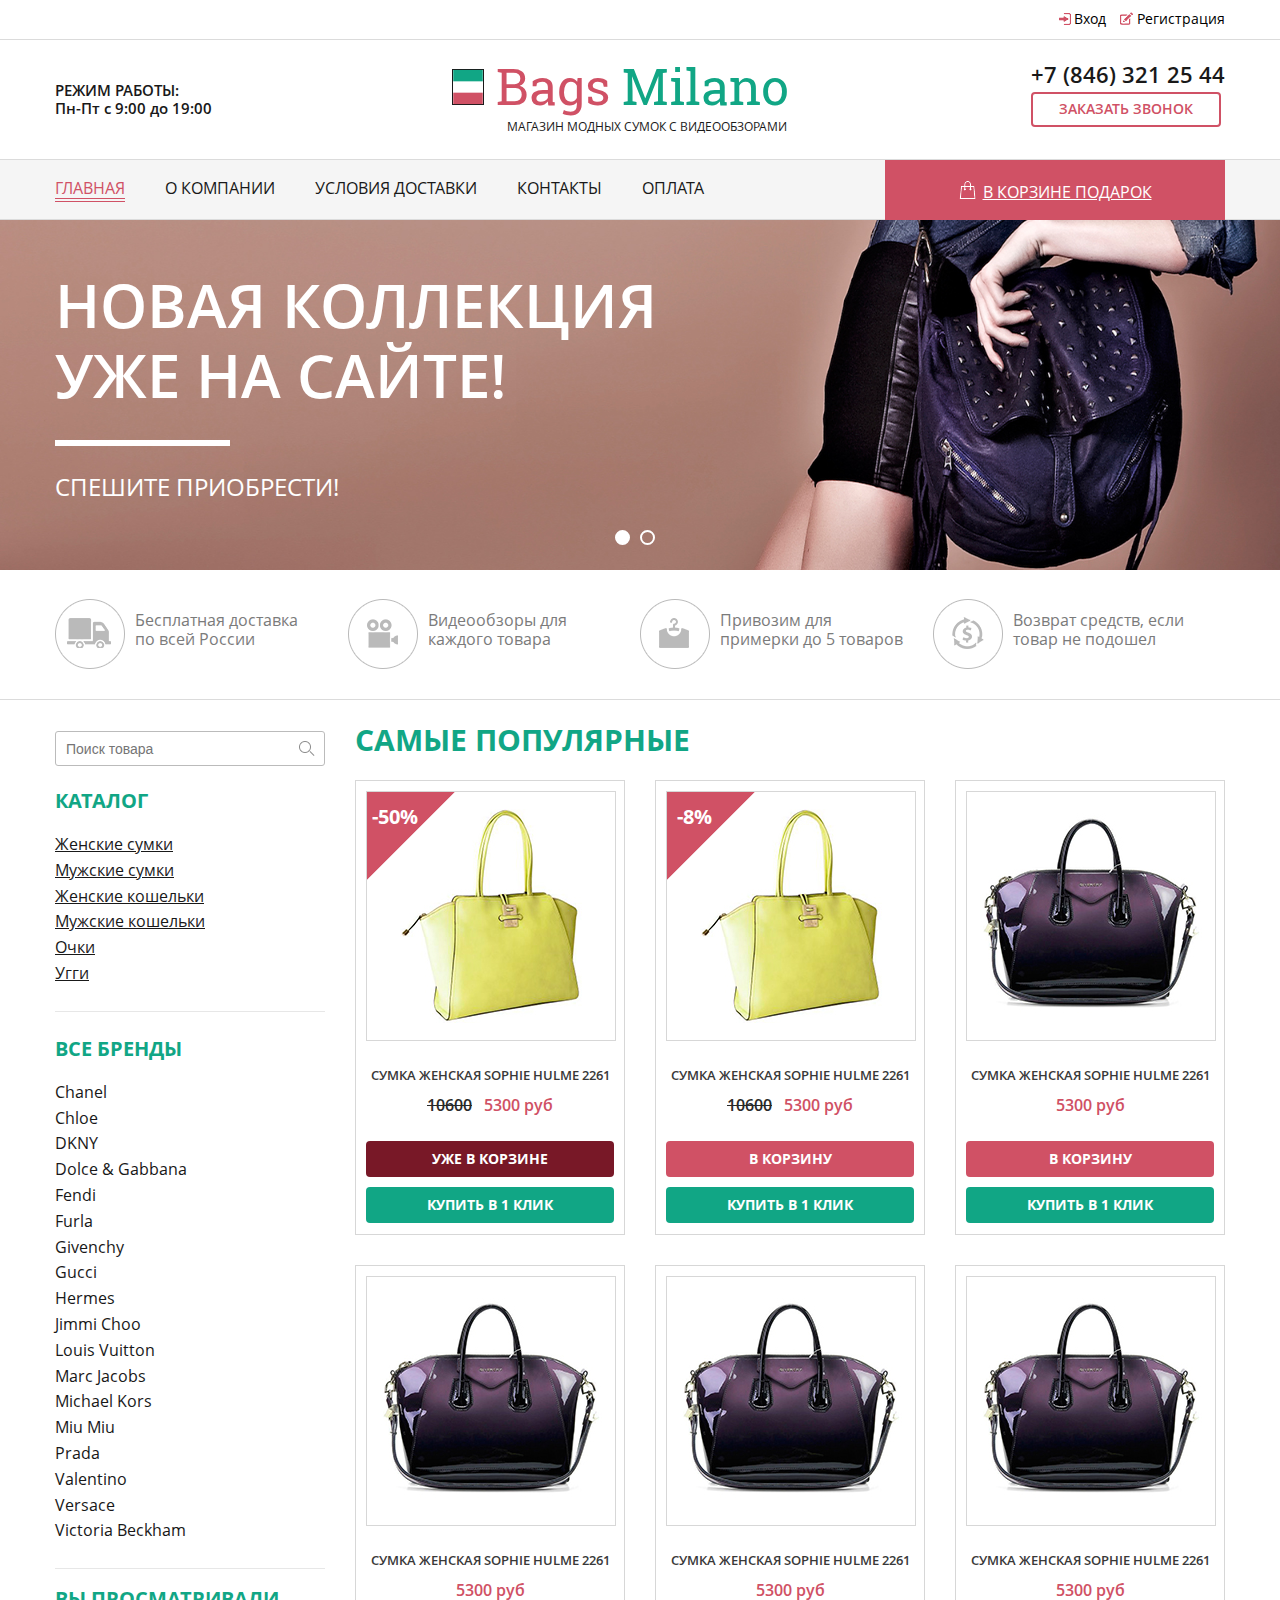
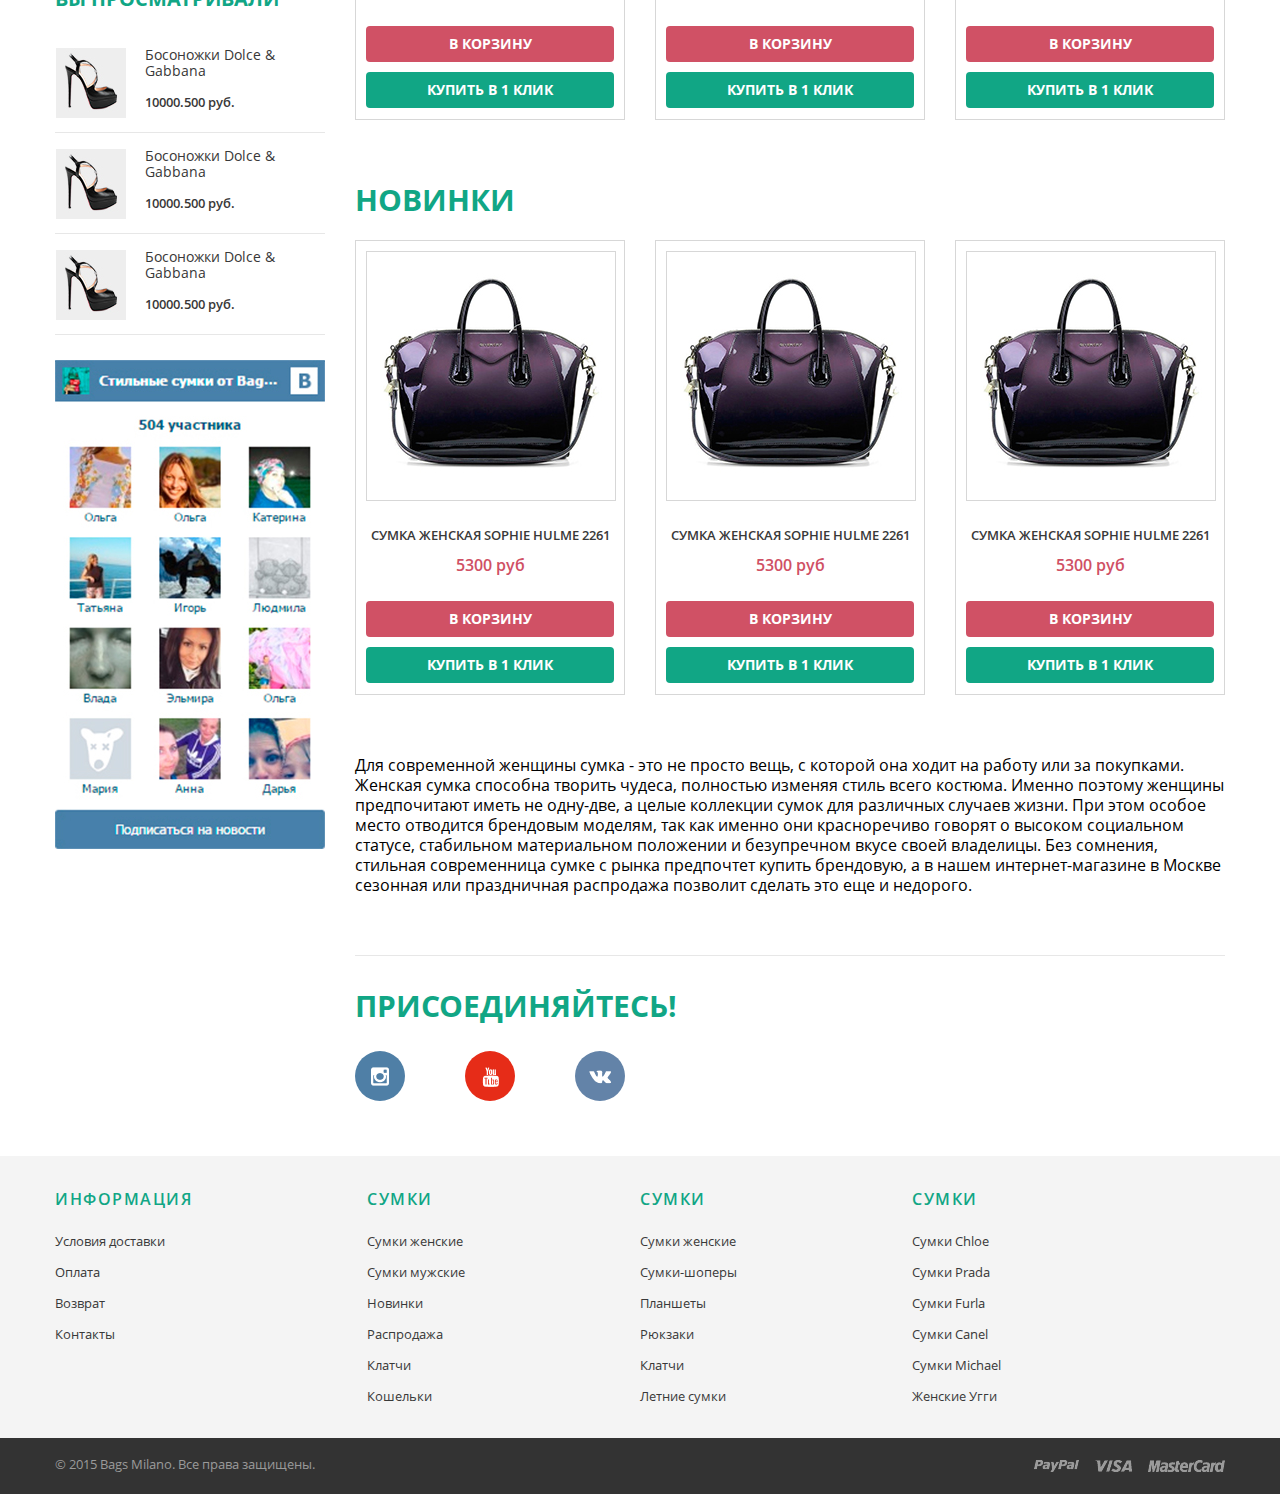
<file: index.html>
<!doctype html>
<html lang="ru">
<head>
	<meta charset="utf-8">
	<!--[if lt IE 9]>
		<script src="http://html5shiv.googlecode.com/svn/trunk/html5.js"></script>
		<script src="https://oss.maxcdn.com/respond/1.4.2/respond.min.js"></script>
	<![endif]-->
	<title>Bags Milano</title>
	<meta http-equiv="X-UA-Compatible" content="IE=edge">
	<meta name="keywords" content="" >
	<meta name="description" content="">
	<link rel="stylesheet" href="css/reset.css">
	<link rel="stylesheet" href="css/fonts.css">
	<link rel="stylesheet" href="css/main.css">
	<link rel="stylesheet" href="css/main.less">
	<link rel="stylesheet" href="css/nivo-slider.css">
	<script src="js/less.min.js"></script>
	<script src="js/modernizr-2.8.3.min.js"></script>	
</head>
<body>
	<div class="top-panel">
		<div class="container">
			<ul class="clearfix">
				<li><a href="#" class="enter-link">Вход</a></li>
				<li><a class="register-link">Регистрация</a></li>
			</ul>
			<div class="clear"></div>
		</div>
	</div>
	<div class="header">
		<div class="container clearfix">
			<div class="col-33">
				<div class="mode">
					<span>Режим работы:</span> <br>
					Пн-Пт с 9:00 до 19:00
				</div>
			</div>
			<div class="col-33">
				<div class="logo">
					<a href="#">
						<p>
							<img src="images/flag.png" alt="">
							<span>Bags</span>
							<span>Milano</span> 
						</p>
					</a>
					<p>магазин модных сумок с видеообзорами</p>
					<div class="clear"></div>
				</div>
			</div>
			<div class="col-33">
				<div class="telephone">
					<p>+7 (846) 321 25 44</p>
					<a class="get-call-link">Заказать звонок</a>
				</div>
				<div class="clear"></div>
			</div>
		</div>
	</div>
	<div class="menu">
		<div class="container clearfix">
			<nav>
				<ul class="clearfix">
					<li class="active"><a href="#">главная</a></li>
					<li><a href="#">о компании</a></li>
					<li><a href="#">условия доставки</a></li>
					<li><a href="#">контакты</a></li>
					<li><a href="#">оплата</a></li>
				</ul>
			</nav>
			<a href="#" class="basket-link">
				<span class="basket-icon"></span>
				<span class="basket-text">в корзине подарок</span>
			</a>
		</div>
	</div>
	<div class="slider-wrapper slider-wrapper theme-default">
		<div id="slider" class="nivoSlider">
			<img src="images/slide-1.jpg" data-thumb="images/slide-1.jpg" alt=""  title="#slide-caption-1">
			<img src="images/slide-2.jpg" data-thumb="images/slide-2.jpg" alt=""  title="#slide-caption-2">
		</div>

		<div id="slide-caption-1" class="nivo-html-caption">
			<div class="container">
				<div class="title">
					новая коллекция <br> уже на сайте!
				</div>
				<div class="border-cap"></div>
				<p>Спешите приобрести!</p>
			</div>
		</div>
			<div id="slide-caption-2" class="nivo-html-caption">
				<div class="container">
					<div class="title">
						новая коллекция <br> уже на сайте!
					</div>
					<div class="border-cap"></div>
					<p>Спешите приобрести!</p>
				</div>
			</div>
	</div>

	<div class="quality">
		<div class="container clearfix">
			<div class="col-25 clearfix">
				<div class="qual-icon">
					<img src="images/icons/qual-1.png" alt="">
				</div>
				<div class="qual-desc">
					Бесплатная доставка по всей России 
				</div>
			</div>
			<div class="col-25 clearfix">
				<div class="qual-icon">
					<img src="images/icons/qual-2.png" alt="">
				</div>
				<div class="qual-desc">
					Видеообзоры для каждого товара 
				</div>
			</div>
			<div class="col-25 clearfix">
				<div class="qual-icon">
					<img src="images/icons/qual-3.png" alt="">
				</div>
				<div class="qual-desc">
					Привозим для примерки до 5 товаров 
				</div>
			</div>
			<div class="col-25 clearfix">
				<div class="qual-icon">
					<img src="images/icons/qual-4.png" alt="">
				</div>
				<div class="qual-desc">
					Возврат средств, если товар не подошел 
				</div>
			</div>
		</div>
	</div>

	<div class="main">
		<div class="container clearfix">
			<div class="sidebar">
				<div class="search">
					<input type="text" placeholder="Поиск товара">
					<input type="submit" value="">
				</div>
				<div class="catalog">
					<h3>Каталог</h3>
					<ul>
						<li><a href="#">Женские сумки</a></li>
						<li><a href="#">Мужские сумки</a></li>
						<li><a href="#">Женские кошельки</a></li>
						<li><a href="#">Мужские кошельки</a></li>
						<li><a href="#">Очки</a></li>
						<li><a href="#">Угги</a></li>
						<li><a href="#"></a></li>
					</ul>
				</div>
				<div class="brands">
					<h3>Все бренды</h3>
					<ul>
						<li><a href="#">Chanel</a></li>
						<li><a href="#">Chloe</a></li>
						<li><a href="#">DKNY</a></li>
						<li><a href="#">Dolce & Gabbana</a></li>
						<li><a href="#">Fendi</a></li>
						<li><a href="#">Furla</a></li>
						<li><a href="#">Givenchy</a></li>
						<li><a href="#">Gucci</a></li>
						<li><a href="#">Hermes</a></li>
						<li><a href="#">Jimmi Choo</a></li>
						<li><a href="#">Louis Vuitton</a></li>
						<li><a href="#">Marc Jacobs</a></li>
						<li><a href="#">Michael Kors</a></li>
						<li><a href="#">Miu Miu</a></li>
						<li><a href="#">Prada</a></li>
						<li><a href="#">Valentino</a></li>
						<li><a href="#">Versace</a></li>
						<li><a href="#">Victoria Beckham</a></li>
					</ul>
				</div>
				<div class="viewed">
					<h3>Вы просматривали</h3>
					<div class="viewed-block clearfix">
						<a href="#">
							<div class="viewed-img">
								<img src="images/viewed.jpg" alt="">
							</div>
							<div class="viewed-desc">
								<p class="tit">Босоножки Dolce & Gabbana </p>
								<p class="price">10000.500 руб.</p>
							</div>
						</a>
					</div>
					<div class="viewed-block clearfix">
						<a href="#">
							<div class="viewed-img">
								<img src="images/viewed.jpg" alt="">
							</div>
							<div class="viewed-desc">
								<p class="tit">Босоножки Dolce & Gabbana </p>
								<p class="price">10000.500 руб.</p>
							</div>
						</a>
					</div>
					<div class="viewed-block clearfix">
						<a href="#">
							<div class="viewed-img">
								<img src="images/viewed.jpg" alt="">
							</div>
							<div class="viewed-desc">
								<p class="tit">Босоножки Dolce & Gabbana </p>
								<p class="price">10000.500 руб.</p>
							</div>
						</a>
					</div>
				</div>
				<div class="vk-widget">
					<img src="images/widget.jpg" alt="">
				</div>
			</div>
			<div class="content">
				<h2>Самые популярные</h2>
				<div class="item clearfix">
					<div class="item-block">
						<div class="item-img">
							<div class="sale">
								<p>-50%</p>
							</div>
							<div class="item-cell">
								<img src="images/item.jpg" alt="">
							</div>
						</div>
						<div class="item-desc">
							<p class="title">Сумка женская Sophie Hulme 2261</p>
							<p class="price"><span class="prev-price">10600</span> 5300 руб</p>
						</div>
						<a href="#" class="add-basket active">
							Уже в корзине
						</a>
						<a href="#" class="one-click">купить в 1 клик</a>
					</div>
					<div class="item-block">
						<div class="item-img">
							<div class="sale">
								<p>-8%</p>
							</div>
							<div class="item-cell">
								<img src="images/item.jpg" alt="">
							</div>
						</div>
						<div class="item-desc">
							<p class="title">Сумка женская Sophie Hulme 2261</p>
							<p class="price"><span class="prev-price">10600</span> 5300 руб</p>
						</div>
						<a href="#" class="add-basket">в корзину</a>
						<a href="#" class="one-click">купить в 1 клик</a>
					</div>
					<div class="item-block">
						<div class="item-img">
							<div class="item-cell">
								<img src="images/item-2.jpg" alt="">
							</div>
						</div>
						<div class="item-desc">
							<p class="title">Сумка женская Sophie Hulme 2261</p>
							<p class="price"> 5300 руб</p>
						</div>
						<a href="#" class="add-basket">в корзину</a>
						<a href="#" class="one-click">купить в 1 клик</a>
					</div>
					<div class="item-block">
						<div class="item-img">
							<div class="item-cell">
								<img src="images/item-2.jpg" alt="">
							</div>
						</div>
						<div class="item-desc">
							<p class="title">Сумка женская Sophie Hulme 2261</p>
							<p class="price"> 5300 руб</p>
						</div>
						<a href="#" class="add-basket">в корзину</a>
						<a href="#" class="one-click">купить в 1 клик</a>
					</div>
					<div class="item-block">
						<div class="item-img">
							<div class="item-cell">
								<img src="images/item-2.jpg" alt="">
							</div>
						</div>
						<div class="item-desc">
							<p class="title">Сумка женская Sophie Hulme 2261</p>
							<p class="price"> 5300 руб</p>
						</div>
						<a href="#" class="add-basket">в корзину</a>
						<a href="#" class="one-click">купить в 1 клик</a>
					</div>
					<div class="item-block">
						<div class="item-img">
							<div class="item-cell">
								<img src="images/item-2.jpg" alt="">
							</div>
						</div>
						<div class="item-desc">
							<p class="title">Сумка женская Sophie Hulme 2261</p>
							<p class="price"> 5300 руб</p>
						</div>
						<a href="#" class="add-basket">в корзину</a>
						<a href="#" class="one-click">купить в 1 клик</a>
					</div>
				</div><!-- popular item -->
				<div class="item new-item clearfix">
					<h2>Новинки</h2>
					<div class="item-block">
						<div class="item-img">
							<div class="item-cell">
								<img src="images/item-2.jpg" alt="">
							</div>
						</div>
						<div class="item-desc">
							<p class="title">Сумка женская Sophie Hulme 2261</p>
							<p class="price"> 5300 руб</p>
						</div>
						<a href="#" class="add-basket">в корзину</a>
						<a href="#" class="one-click">купить в 1 клик</a>
					</div>
					<div class="item-block">
						<div class="item-img">
							<div class="item-cell">
								<img src="images/item-2.jpg" alt="">
							</div>
						</div>
						<div class="item-desc">
							<p class="title">Сумка женская Sophie Hulme 2261</p>
							<p class="price"> 5300 руб</p>
						</div>
						<a href="#" class="add-basket">в корзину</a>
						<a href="#" class="one-click">купить в 1 клик</a>
					</div>
					<div class="item-block">
						<div class="item-img">
							<div class="item-cell">
								<img src="images/item-2.jpg" alt="">
							</div>
						</div>
						<div class="item-desc">
							<p class="title">Сумка женская Sophie Hulme 2261</p>
							<p class="price"> 5300 руб</p>
						</div>
						<a href="#" class="add-basket">в корзину</a>
						<a href="#" class="one-click">купить в 1 клик</a>
					</div>
				</div><!-- news item -->
				<div class="text">
					Для современной женщины сумка - это не просто вещь, с которой она ходит на работу или за покупками. Женская сумка способна творить чудеса, полностью изменяя стиль всего костюма. Именно поэтому женщины предпочитают иметь не одну-две, а целые коллекции сумок для различных случаев жизни. При этом особое место отводится брендовым моделям, так как именно они красноречиво говорят о высоком социальном статусе, стабильном материальном положении и безупречном вкусе своей владелицы. Без сомнения, стильная современница сумке с рынка предпочтет купить брендовую, а в нашем интернет-магазине в Москве сезонная или праздничная распродажа позволит сделать это еще и недорого.
				</div>
				<div class="join">
					<h2>Присоединяйтесь!</h2>
					<ul class="social-list clearfix">
						<li>
							<a href="#" class="instagram-icon">
								<div class="join-cell">
									<img src="images/icons/instagram.png" alt="">
								</div>
							</a>
						</li>
						<li>
							<a href="#" class="youtube-icon">
								<div class="join-cell">
									<img src="images/icons/youtube.png" alt="">
								</div>
							</a>
						</li>
						<li>
							<a href="#" class="vk-icon">
								<div class="join-cell">
									<img src="images/icons/vk.png" alt="">
								</div>
							</a>
						</li>
					</ul>
				</div>
			</div>
		</div>
	</div><!-- main -->

	<footer>
		<div class="top-foot">
			<div class="container clearfix">
				<ul class="foot-list">
					<li>
						<h4>Информация</h4>
					</li>
					<li>
						<a href="#">Условия доставки</a>	
					</li>
					<li>
						<a href="#">Оплата</a>
					</li>
					<li>
						<a href="#">Возврат</a>
					</li>
					<li>
						<a href="#">Контакты</a>
					</li>
				</ul>
				<ul class="foot-list">
					<li>
						<h4>Сумки</h4>
					</li>
					<li>
						<a href="#">Сумки женские</a>	
					</li>
					<li>
						<a href="#">Сумки мужские</a>
					</li>
					<li>
						<a href="#">Новинки</a>
					</li>
					<li>
						<a href="#">Распродажа</a>
					</li>
					<li>
						<a href="#">Клатчи</a>
					</li>
					<li>
						<a href="#">Кошельки</a>
					</li>
				</ul>
				<ul class="foot-list">
					<li>
						<h4>Сумки</h4>
					</li>
					<li>
						<a href="#">Сумки женские</a>	
					</li>
					<li>
						<a href="#">Сумки-шоперы</a>
					</li>
					<li>
						<a href="#">Планшеты</a>
					</li>
					<li>
						<a href="#">Рюкзаки</a>
					</li>
					<li>
						<a href="#">Клатчи</a>
					</li>
					<li>
						<a href="#">Летние сумки</a>
					</li>
				</ul>
				<ul class="foot-list">
					<li>
						<h4>Сумки</h4>
					</li>
					<li>
						<a href="#">Сумки Chloe</a>	
					</li>
					<li>
						<a href="#">Сумки Prada</a>
					</li>
					<li>
						<a href="#">Сумки Furla</a>
					</li>
					<li>
						<a href="#">Сумки Canel</a>
					</li>
					<li>
						<a href="#">Сумки Michael</a>
					</li>
					<li>
						<a href="#">Женские Угги</a>
					</li>
				</ul>
			</div>
		</div>
		<div class="bot-foot">
			<div class="container clearfix">
				<div class="copyright">
					© 2015 Bags Milano. Все права защищены.
				</div>
				<div class="payment-list">
					<ul class="clearfix">
						<li>
							<img src="images/icons/paypal.png" alt="">
						</li>
						<li>
							<img src="images/icons/visa.png" alt="">
						</li>
						<li>
							<img src="images/icons/mastercard.png" alt="">
						</li>
					</ul>
				</div>
			</div>
		</div>
	</footer>

<div class="form-mask"></div>
<div class="modal" id="get-call">
	<div class="closed"><img src="images/icons/closed.png" alt=""></div>
	<div class="title">Заказать бесплатный звонок</div>
	<form class="clearfix">
		<div class="input-block i-name-block">
			<input type="text" placeholder="Ваше имя" class="input-name">
		</div>
		<div class="input-block i-tel-block">
			<input type="text" placeholder="Номер телефона" class="input-tel">
		</div>
		<div class="clear"></div>
		<input type="submit" value="заказать звонок">
		<div class="protected">
			<img src="images/icons/green-lock.png" alt="">
			<span>Ваши данные защищены</span>
		</div>
	</form>
</div>

<div class="modal" id="added">
	<div class="closed"><img src="images/icons/closed.png" alt=""></div>
	<div class="title">Товар добавлен в корзину</div>
	<table>
		<thead>
			<tr>
				<td></td>
				<td style="padding-right:95px;">Товар</td>
				<td>Цена</td>
				<td>Количество</td>
			</tr>
		</thead>
		<tbody>
			<tr>
				<td width="100">
					<div class="tovar-cell">
						<img src="images/tovar.png" alt="">
					</div>
				</td>
				<td width="280" style="text-align:left">
					Женская сумка Fendi 2358
				</td>
				<td>
					<span class="price">5300 руб</span>
				</td>
				<td width="190">
					<div class="amount-input">
						<input type="text" value="1" class="am-input">
						<a href="#" class="top-amount"></a>
						<a href="#" class="bot-amount"></a>
					</div>
				</td>
			</tr>
		</tbody>
	</table>
	<div class="after-table clearfix">
		<a href="#" class="checkout">Оформить заказ</a>
		<a href="#" class="continue">продолжить покупки</a>
	</div>
</div>

<div class="modal" id="registration">
	<div class="closed"><img src="images/icons/closed.png" alt=""></div>
	<div class="title">Регистрация на сайте</div>
	<form>
		<div class="input-block">
			<input type="text" placeholder="Ваше имя" class="input-name">
		</div>
		<div class="input-block">
			<input type="text" placeholder="E-mail" class="input-email">
		</div>
		<div class="input-block">
			<input type="password" placeholder="Пароль" class="input-password">
		</div>

		<input type="submit" value="Зарегестрироваться">
		<div class="protected">
			<img src="images/icons/green-lock.png" alt="">
			<span>Ваши данные защищены</span>
		</div>
	</form>
</div>
<div class="modal" id="one-click">
	<div class="closed"><img src="images/icons/closed.png" alt=""></div>
	<div class="title">
	<p>Введите номер своего телефона.</p>
	Мы свяжемся с Вами для оформления заказа.</div>
	<form class="clearfix">
		<div class="input-block i-name-block">
			<input type="text" placeholder="Номер телефона" class="input-tel">
		</div>
		<div class="input-block i-tel-block">
			<input type="submit" value="Отправить">
		</div>
		<div class="clear"></div>
		<div class="protected">
			<img src="images/icons/green-lock.png" alt="">
			<span>Ваши данные защищены</span>
		</div>
	</form>
</div>

<script type="text/javascript" src="http://ajax.googleapis.com/ajax/libs/jquery/1.10.1/jquery.min.js"></script>
<script src="js/jquery.nivo.slider.pack.js"></script>
<script type="text/javascript">
    $(window).load(function() {
        $('#slider').nivoSlider({
           effect: 'random',
           pauseTime: 8000,
           animSpeed: 450,
           pauseOnHover: false,
           prevText: "",
           nextText: "" 
            })
    });
</script>
<script src="js/script.js"></script>
</body>
</html>
</file>
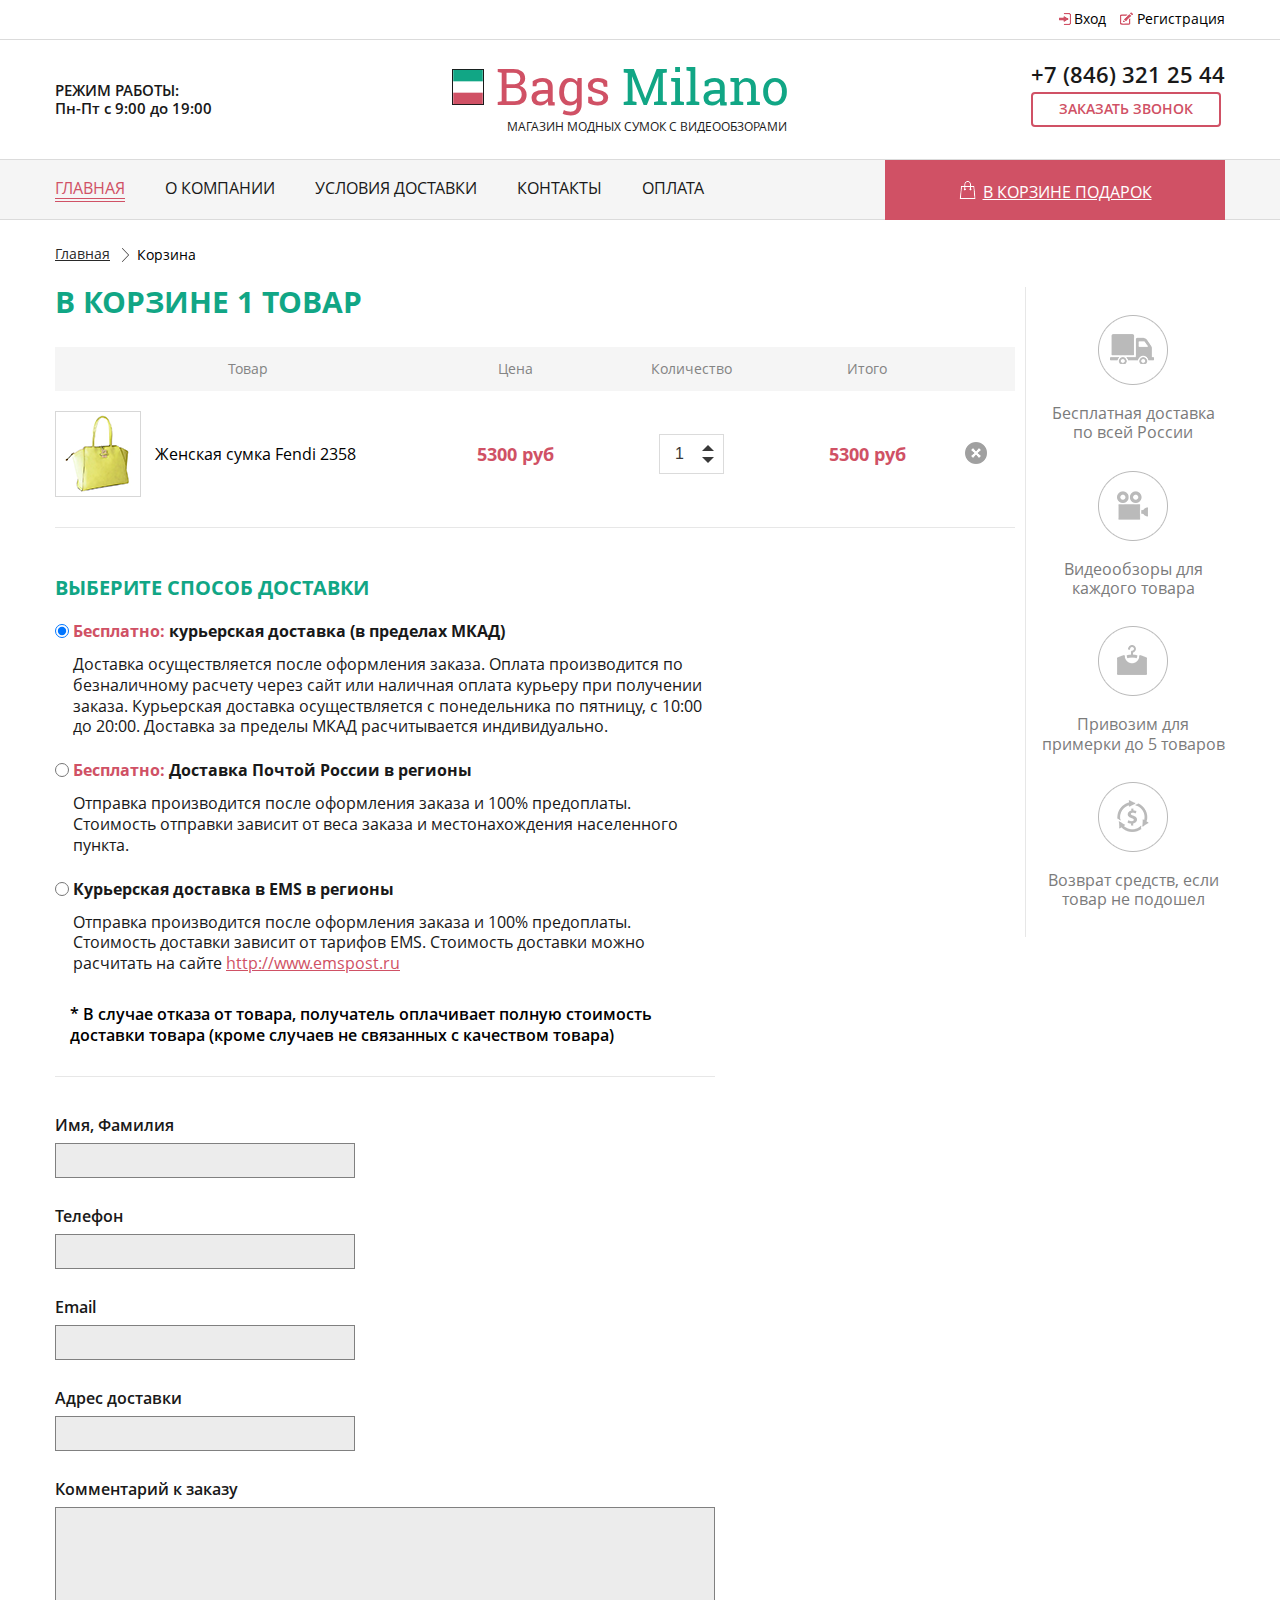
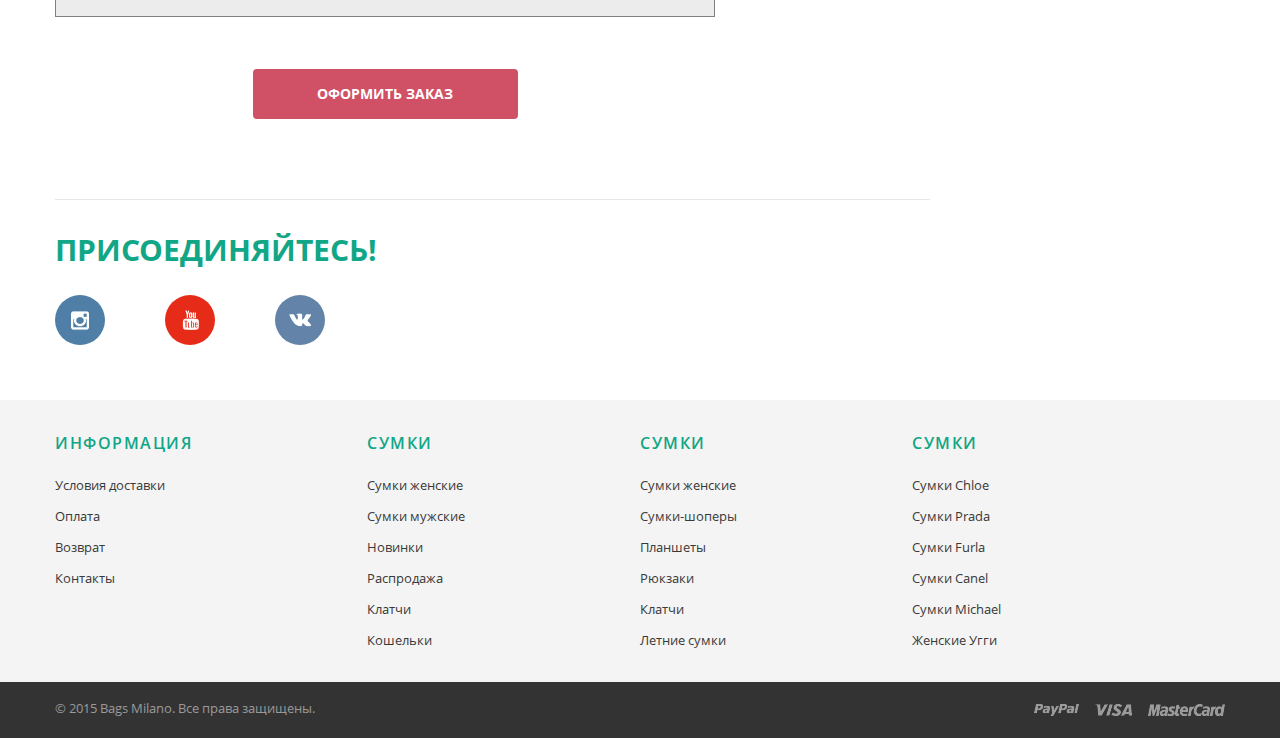
<file: basket.html>
<!doctype html>
<html lang="ru">
<head>
	<meta charset="utf-8">
	<!--[if lt IE 9]>
		<script src="http://html5shiv.googlecode.com/svn/trunk/html5.js"></script>
		<script src="https://oss.maxcdn.com/respond/1.4.2/respond.min.js"></script>
	<![endif]-->
	<title>Basket</title>
	<meta http-equiv="X-UA-Compatible" content="IE=edge">
	<meta name="keywords" content="" >
	<meta name="description" content="">
	<link rel="stylesheet" href="css/reset.css">
	<link rel="stylesheet" href="css/fonts.css">
	<link rel="stylesheet" href="css/main.css">
	<link rel="stylesheet" href="css/main.less">
	<script src="js/less.min.js"></script>
	<script src="js/modernizr-2.8.3.min.js"></script>	
</head>
<body>

<div class="top-panel">
	<div class="container">
		<ul class="clearfix">
			<li><a href="#" class="enter-link">Вход</a></li>
			<li><a class="register-link">Регистрация</a></li>
		</ul>
		<div class="clear"></div>
	</div>
</div>
<div class="header">
	<div class="container clearfix">
		<div class="col-33">
			<div class="mode">
				<span>Режим работы:</span> <br>
				Пн-Пт с 9:00 до 19:00
			</div>
		</div>
		<div class="col-33">
			<div class="logo">
				<a href="#">
					<p>
						<img src="images/flag.png" alt="">
						<span>Bags</span>
						<span>Milano</span> 
					</p>
				</a>
				<p>магазин модных сумок с видеообзорами</p>
				<div class="clear"></div>
			</div>
		</div>
		<div class="col-33">
			<div class="telephone">
				<p>+7 (846) 321 25 44</p>
				<a class="get-call-link">Заказать звонок</a>
			</div>
			<div class="clear"></div>
		</div>
	</div>
</div>
<div class="menu">
	<div class="container clearfix">
		<nav>
			<ul class="clearfix">
				<li class="active"><a href="#">главная</a></li>
				<li><a href="#">о компании</a></li>
				<li><a href="#">условия доставки</a></li>
				<li><a href="#">контакты</a></li>
				<li><a href="#">оплата</a></li>
			</ul>
		</nav>
		<a href="#" class="basket-link">
			<span class="basket-icon"></span>
			<span class="basket-text">в корзине подарок</span>
		</a>
	</div>
</div>
<div class="main">
	<div class="container">
		<div class="breadcrumbs">
			<ul class="clearfix">
				<li>
					<a href="#">Главная</a>
					<span class="b-arrow">
						<img src="images/icons/b-arrow.png" alt="">
					</span>
				</li>
				<li>Корзина</li>
			</ul>
		</div>
		<div class="content content-basket">
			<div class="quality-detail">
				<div class="qual-block">
					<img src="images/icons/qual-1.png" alt="">
					<p>Бесплатная доставка по всей России</p>
				</div>
				<div class="qual-block">
					<img src="images/icons/qual-2.png" alt="">
					<p>Видеообзоры для каждого товара</p>
				</div>
				<div class="qual-block">
					<img src="images/icons/qual-3.png" alt="">
					<p>Привозим для примерки до 5 товаров</p>
				</div>
				<div class="qual-block">
					<img src="images/icons/qual-4.png" alt="">
					<p>Возврат средств, если товар не подошел</p>
				</div>
			</div>
			<h2>В корзине 1 товар</h2>
			<div class="basket-wrapper">
				<div class="basket-table">
					<table>
						<thead>
							<tr>
								<td></td>
								<td style="padding-right:95px;">Товар</td>
								<td>Цена</td>
								<td>Количество</td>
								<td>Итого</td>
								<td></td>
							</tr>
						</thead>
						<tbody>
							<tr>
								<td width="100">
									<div class="tovar-cell">
										<img src="images/tovar.png" alt="">
									</div>
								</td>
								<td width="280" style="text-align:left">
									Женская сумка Fendi 2358
								</td>
								<td>
									<span class="price">5300 руб</span>
								</td>
								<td width="190">
									<div class="amount-input">
										<input type="text" value="1" class="am-input">
										<a href="#" class="top-amount"></a>
										<a href="#" class="bot-amount"></a>
									</div>
								</td>
								<td>
									<span class="price">5300 руб</span>
								</td>
								<td>
									<span class="delete">
										<img src="images/icons/closed.png" alt="">
									</span>
								</td>
							</tr>
						</tbody>
					</table>
				</div>
				<div class="delivery-method">
					<h3>Выберите способ доставки</h3>
					<div class="method-block">
						<div class="title">
							<input type="radio" checked="checked" name="courier" id="courier">
							<label for="courier"><span>Бесплатно:</span> курьерская доставка (в пределах МКАД)</label>
						</div>
						<div class="text-method">
							Доставка осуществляется после оформления заказа. Оплата производится по безналичному расчету через сайт или наличная оплата курьеру при получении заказа. Курьерская доставка осуществляется с понедельника по пятницу, с 10:00 до 20:00. Доставка за пределы МКАД расчитывается индивидуально.
						</div>
					</div>
					<div class="method-block">
						<div class="title">
							<input type="radio" name="courier" id="post">
							<label for="post"><span>Бесплатно: </span>Доставка Почтой России в регионы</label>
						</div>
						<div class="text-method">
							Отправка производится после оформления заказа и 100% предоплаты. Стоимость отправки зависит от веса заказа и местонахождения населенного пункта.
						</div>
					</div>
					<div class="method-block">
						<div class="title">
							<input type="radio" name="courier" id="ems">
							<label for="ems">Курьерская доставка в EMS в регионы</label>
						</div>
						<div class="text-method">
							Отправка производится после оформления заказа и 100% предоплаты. Стоимость доставки зависит от тарифов EMS. Стоимость доставки можно расчитать на сайте <a href="#">http://www.emspost.ru</a>
						</div>
					</div>
					<div class="warning">
						* В случае отказа от товара, получатель оплачивает полную стоимость доставки товара (кроме случаев не связанных с качеством товара)
					</div>
				</div>

				<div class="order">
					<form>
						<div class="input-block">
							<p>Имя, Фамилия</p>
							<input type="text">
						</div>
						<div class="input-block">
							<p>Телефон</p>
							<input type="text">
						</div>
						<div class="input-block">
							<p>Email</p>
							<input type="text">
						</div>
						<div class="input-block">
							<p>Адрес доставки</p>
							<input type="text">
						</div>
						<div class="input-block">
							<p>Комментарий к заказу</p>
							<textarea></textarea>
						</div>
						<input type="submit" value="оформить заказ" class="send-order">
					</form>
				</div>

				<div class="join after-order">
					<h2>Присоединяйтесь!</h2>
					<ul class="social-list clearfix">
						<li>
							<a href="#" class="instagram-icon">
								<div class="join-cell">
									<img src="images/icons/instagram.png" alt="">
								</div>
							</a>
						</li>
						<li>
							<a href="#" class="youtube-icon">
								<div class="join-cell">
									<img src="images/icons/youtube.png" alt="">
								</div>
							</a>
						</li>
						<li>
							<a href="#" class="vk-icon">
								<div class="join-cell">
									<img src="images/icons/vk.png" alt="">
								</div>
							</a>
						</li>
					</ul>
				</div>
			</div>
		</div>
	</div>
</div><!-- main -->

<footer>
		<div class="top-foot">
			<div class="container clearfix">
				<ul class="foot-list">
					<li>
						<h4>Информация</h4>
					</li>
					<li>
						<a href="#">Условия доставки</a>	
					</li>
					<li>
						<a href="#">Оплата</a>
					</li>
					<li>
						<a href="#">Возврат</a>
					</li>
					<li>
						<a href="#">Контакты</a>
					</li>
				</ul>
				<ul class="foot-list">
					<li>
						<h4>Сумки</h4>
					</li>
					<li>
						<a href="#">Сумки женские</a>	
					</li>
					<li>
						<a href="#">Сумки мужские</a>
					</li>
					<li>
						<a href="#">Новинки</a>
					</li>
					<li>
						<a href="#">Распродажа</a>
					</li>
					<li>
						<a href="#">Клатчи</a>
					</li>
					<li>
						<a href="#">Кошельки</a>
					</li>
				</ul>
				<ul class="foot-list">
					<li>
						<h4>Сумки</h4>
					</li>
					<li>
						<a href="#">Сумки женские</a>	
					</li>
					<li>
						<a href="#">Сумки-шоперы</a>
					</li>
					<li>
						<a href="#">Планшеты</a>
					</li>
					<li>
						<a href="#">Рюкзаки</a>
					</li>
					<li>
						<a href="#">Клатчи</a>
					</li>
					<li>
						<a href="#">Летние сумки</a>
					</li>
				</ul>
				<ul class="foot-list">
					<li>
						<h4>Сумки</h4>
					</li>
					<li>
						<a href="#">Сумки Chloe</a>	
					</li>
					<li>
						<a href="#">Сумки Prada</a>
					</li>
					<li>
						<a href="#">Сумки Furla</a>
					</li>
					<li>
						<a href="#">Сумки Canel</a>
					</li>
					<li>
						<a href="#">Сумки Michael</a>
					</li>
					<li>
						<a href="#">Женские Угги</a>
					</li>
				</ul>
			</div>
		</div>
		<div class="bot-foot">
			<div class="container clearfix">
				<div class="copyright">
					© 2015 Bags Milano. Все права защищены.
				</div>
				<div class="payment-list">
					<ul class="clearfix">
						<li>
							<img src="images/icons/paypal.png" alt="">
						</li>
						<li>
							<img src="images/icons/visa.png" alt="">
						</li>
						<li>
							<img src="images/icons/mastercard.png" alt="">
						</li>
					</ul>
				</div>
			</div>
		</div>
	</footer>

<div class="form-mask"></div>
<div class="modal" id="get-call">
	<div class="closed"><img src="images/icons/closed.png" alt=""></div>
	<div class="title">Заказать бесплатный звонок</div>
	<form class="clearfix">
		<div class="input-block i-name-block">
			<input type="text" placeholder="Ваше имя" class="input-name">
		</div>
		<div class="input-block i-tel-block">
			<input type="text" placeholder="Номер телефона" class="input-tel">
		</div>
		<div class="clear"></div>
		<input type="submit" value="заказать звонок">
		<div class="protected">
			<img src="images/icons/green-lock.png" alt="">
			<span>Ваши данные защищены</span>
		</div>
	</form>
</div>

<div class="modal" id="one-click">
	<div class="closed"><img src="images/icons/closed.png" alt=""></div>
	<div class="title">
	<p>Введите номер своего телефона.</p>
	Мы свяжемся с Вами для оформления заказа.</div>
	<form class="clearfix">
		<div class="input-block i-name-block">
			<input type="text" placeholder="Номер телефона" class="input-tel">
		</div>
		<div class="input-block i-tel-block">
			<input type="submit" value="Отправить">
		</div>
		<div class="clear"></div>
		<div class="protected">
			<img src="images/icons/green-lock.png" alt="">
			<span>Ваши данные защищены</span>
		</div>
	</form>
</div>

<div class="modal" id="video-click">
	<div class="closed"><img src="images/icons/closed.png" alt=""></div>
	<div class="title">
	<p>Видеообзор в процессе производства. Пожалуйста, оставьте</p>
	<p>имя и E-mail и мы сообщим о готовности </p>
	(предположительно: в течении 3 суток).</div>
	<form class="clearfix">
		<div class="input-block i-name-block">
			<input type="text" placeholder="Ваше имя" class="input-name">
		</div>
		<div class="input-block i-tel-block">
			<input type="text" placeholder="E-mail" class="input-email">
		</div>
		<div class="clear"></div>
		<input type="submit" value="отправить">
		<div class="protected">
			<img src="images/icons/green-lock.png" alt="">
			<span>Ваши данные защищены</span>
		</div>
	</form>
</div>


<div class="modal" id="added">
	<div class="closed"><img src="images/icons/closed.png" alt=""></div>
	<div class="title">Товар добавлен в корзину</div>
	<table>
		<thead>
			<tr>
				<td></td>
				<td style="padding-right:95px;">Товар</td>
				<td>Цена</td>
				<td>Количество</td>
			</tr>
		</thead>
		<tbody>
			<tr>
				<td width="100">
					<div class="tovar-cell">
						<img src="images/tovar.png" alt="">
					</div>
				</td>
				<td width="280" style="text-align:left">
					Женская сумка Fendi 2358
				</td>
				<td>
					<span class="price">5300 руб</span>
				</td>
				<td width="190">
					<div class="amount-input">
						<input type="text" value="1" class="am-input">
						<a href="#" class="top-amount"></a>
						<a href="#" class="bot-amount"></a>
					</div>
				</td>
			</tr>
		</tbody>
	</table>
	<div class="after-table clearfix">
		<a href="#" class="checkout">Оформить заказ</a>
		<a href="#" class="continue">продолжить покупки</a>
	</div>
</div>

<div class="modal" id="registration">
	<div class="closed"><img src="images/icons/closed.png" alt=""></div>
	<div class="title">Регистрация на сайте</div>
	<form>
		<div class="input-block">
			<input type="text" placeholder="Ваше имя" class="input-name">
		</div>
		<div class="input-block">
			<input type="text" placeholder="E-mail" class="input-email">
		</div>
		<div class="input-block">
			<input type="password" placeholder="Пароль" class="input-password">
		</div>

		<input type="submit" value="Зарегестрироваться">
		<div class="protected">
			<img src="images/icons/green-lock.png" alt="">
			<span>Ваши данные защищены</span>
		</div>
	</form>
</div>
<script type="text/javascript" src="http://ajax.googleapis.com/ajax/libs/jquery/1.10.1/jquery.min.js"></script>
<script src="js/script.js"></script>
</body>
</html>
</file>
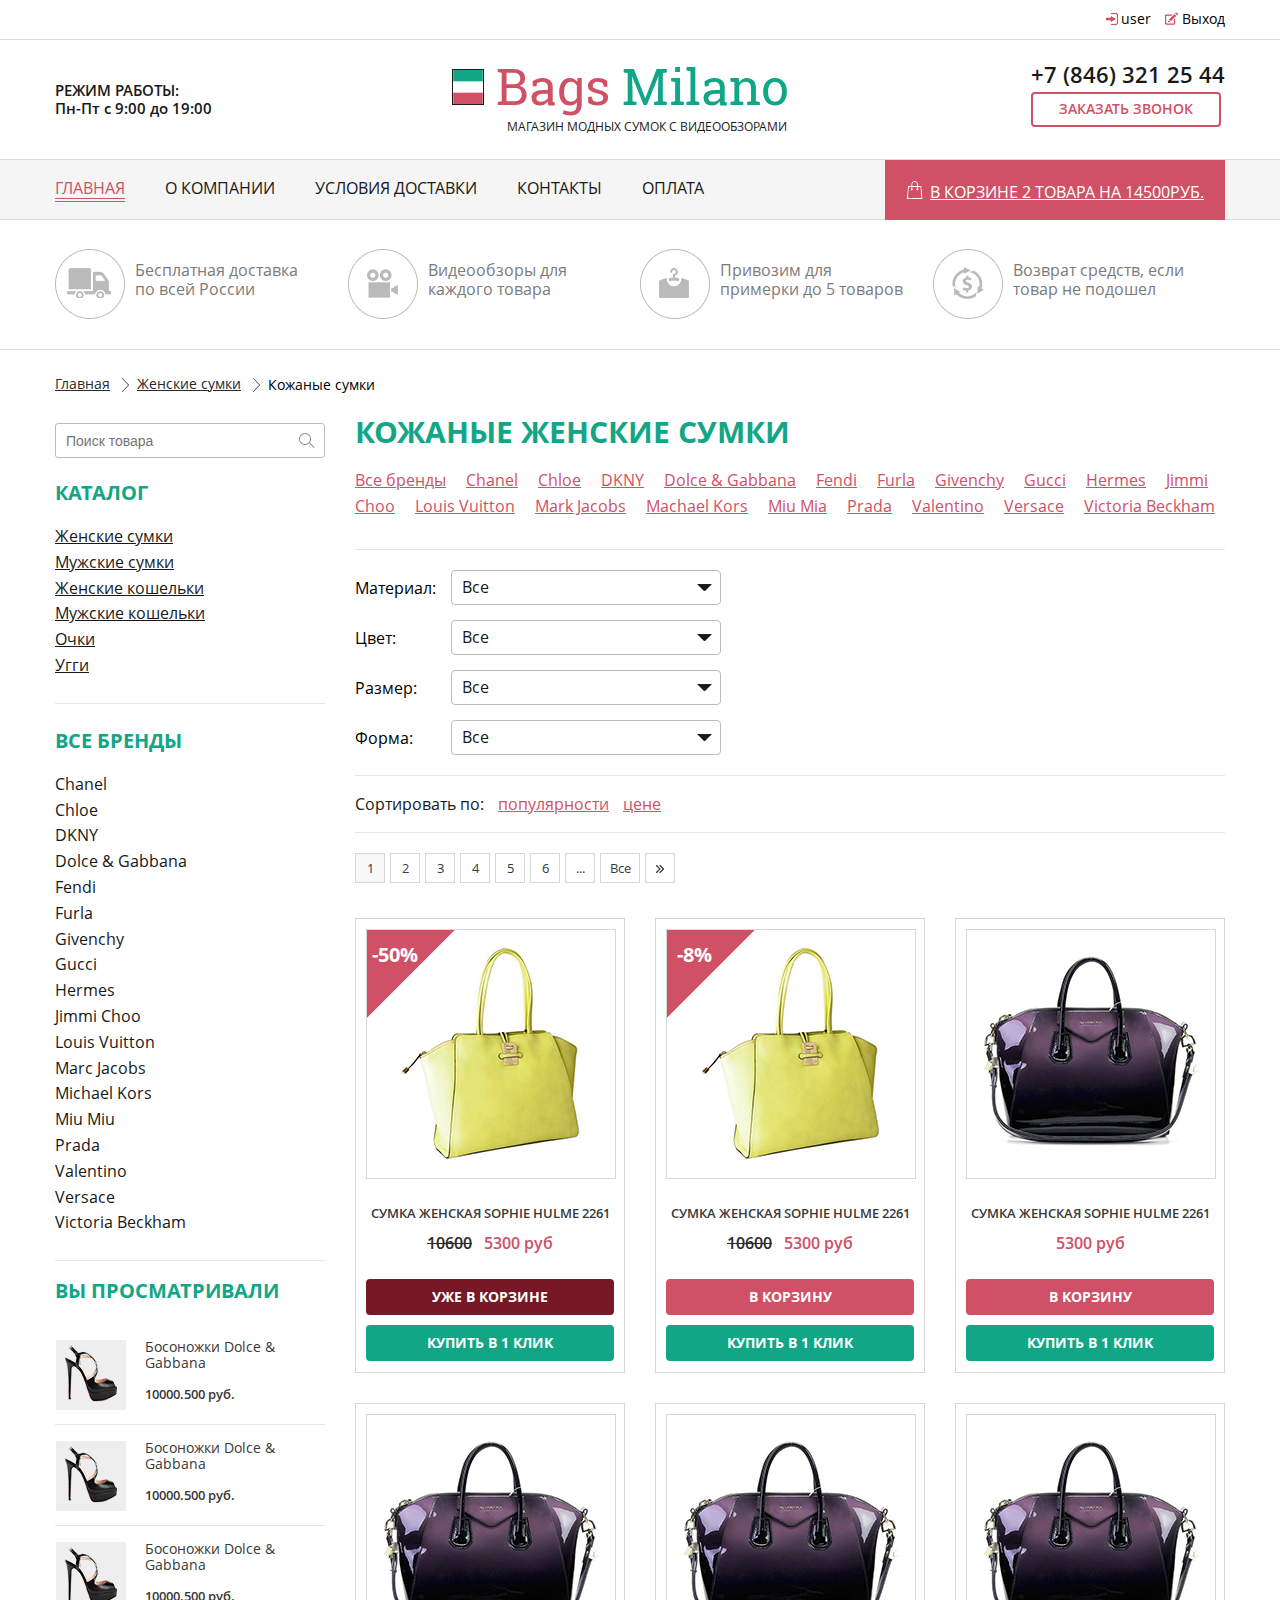
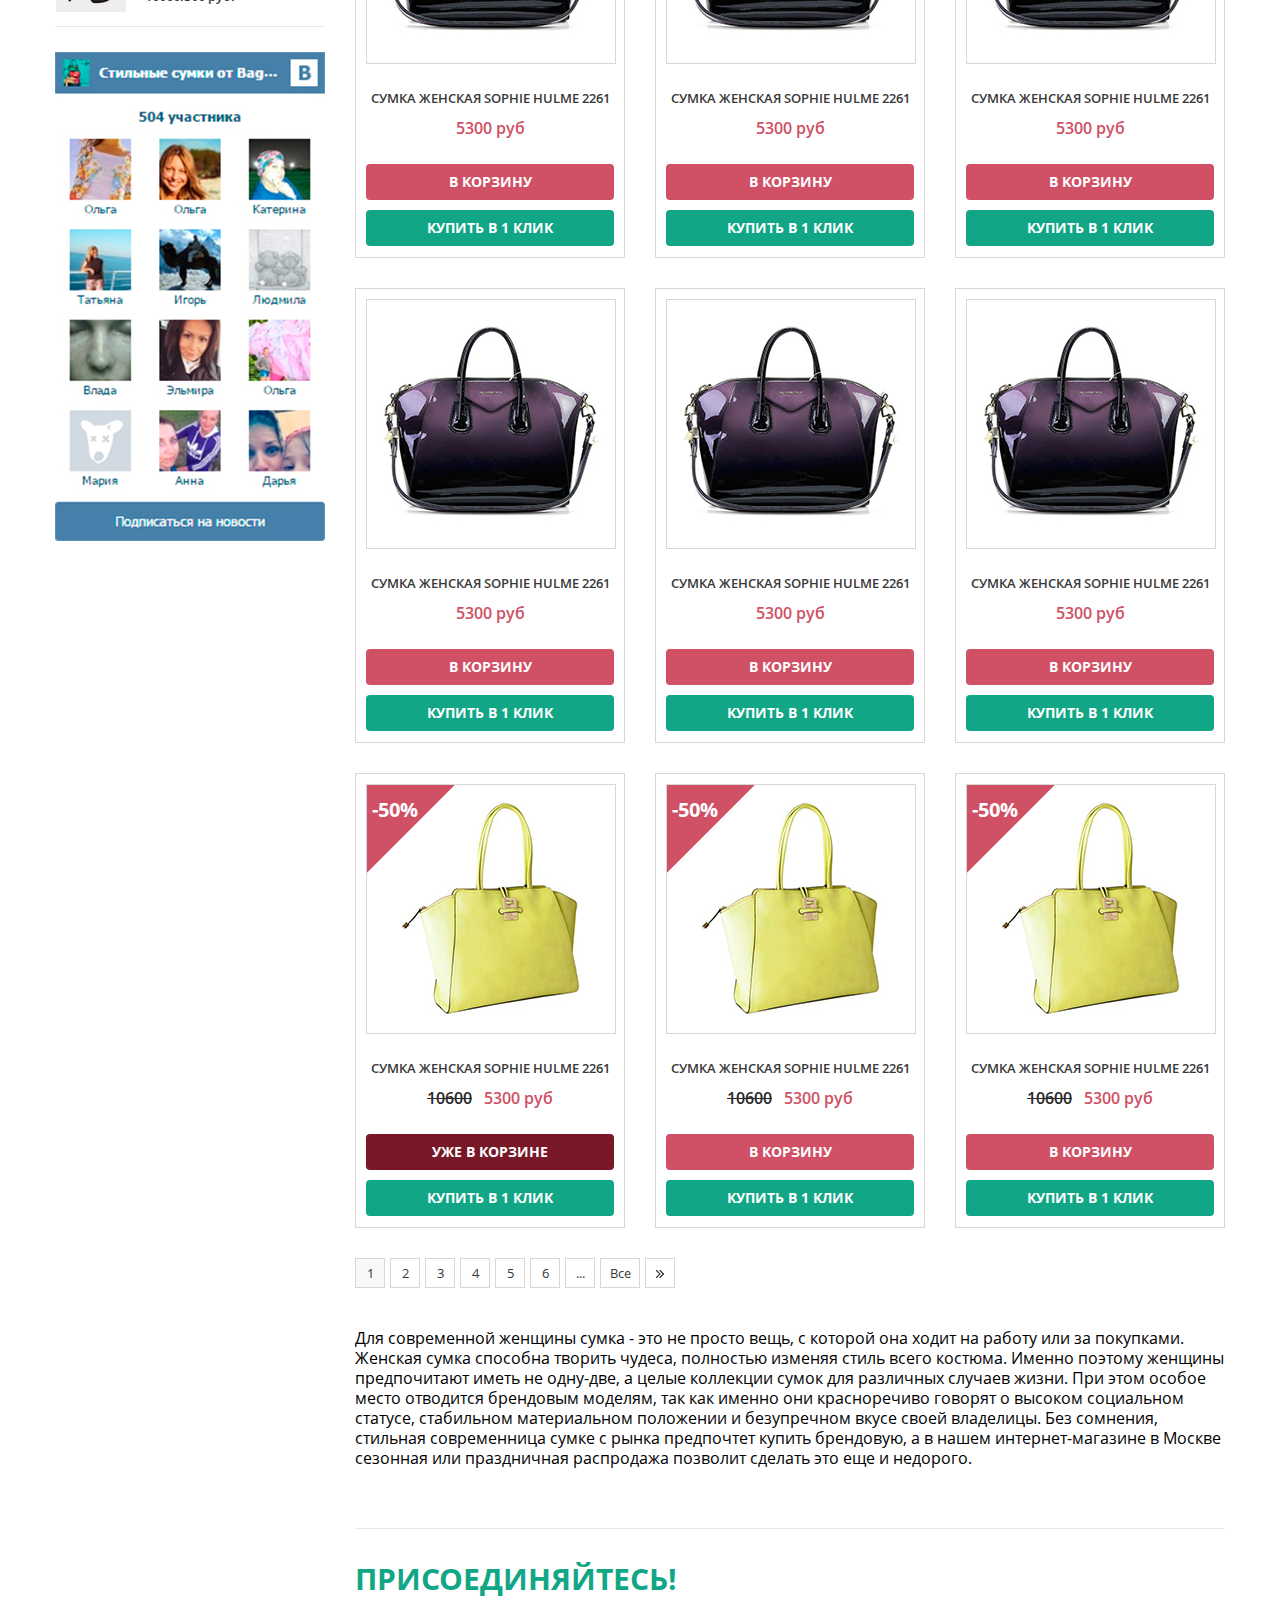
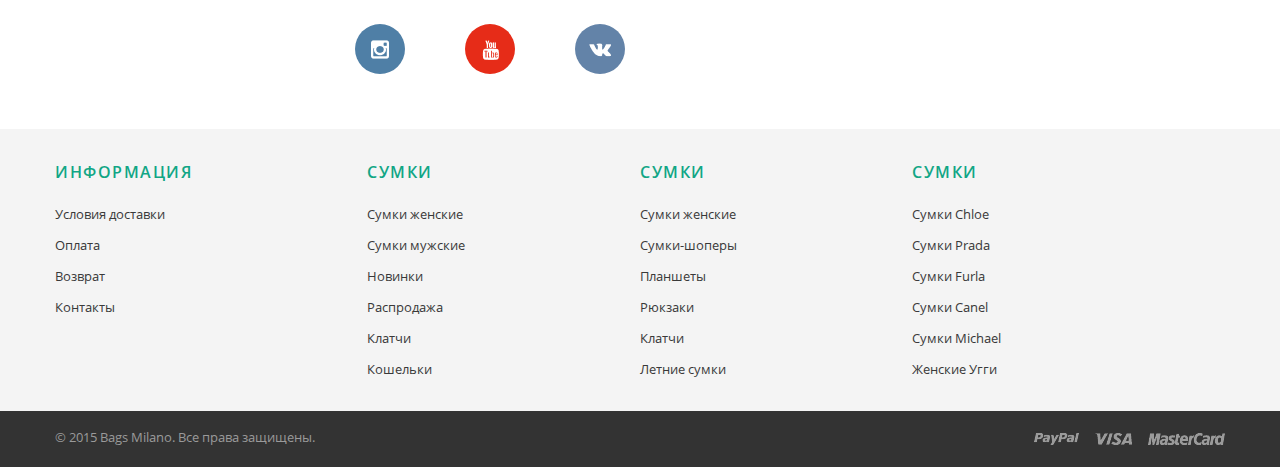
<file: catalog.html>
<!doctype html>
<html lang="ru">
<head>
	<meta charset="utf-8">
	<!--[if lt IE 9]>
		<script src="http://html5shiv.googlecode.com/svn/trunk/html5.js"></script>
		<script src="https://oss.maxcdn.com/respond/1.4.2/respond.min.js"></script>
	<![endif]-->
	<title>Catalog</title>
	<meta http-equiv="X-UA-Compatible" content="IE=edge">
	<meta name="keywords" content="" >
	<meta name="description" content="">
	<link rel="stylesheet" href="css/reset.css">
	<link rel="stylesheet" href="css/fonts.css">
	<link rel="stylesheet" href="css/main.css">
	<link rel="stylesheet" href="css/main.less">
	<script src="js/less.min.js"></script>
	<script src="js/modernizr-2.8.3.min.js"></script>	
</head>
<body>
	<div class="top-panel">
		<div class="container">
			<ul class="clearfix">
				<li><a href="#" class="enter-link">user</a></li>
				<li><a class="register-default">Выход</a></li>
			</ul>
			<div class="clear"></div>
		</div>
	</div>
	<div class="header">
		<div class="container clearfix">
			<div class="col-33">
				<div class="mode">
					<span>Режим работы:</span> <br>
					Пн-Пт с 9:00 до 19:00
				</div>
			</div>
			<div class="col-33">
				<div class="logo">
					<a href="#">
						<p>
							<img src="images/flag.png" alt="">
							<span>Bags</span>
							<span>Milano</span> 
						</p>
					</a>
					<p>магазин модных сумок с видеообзорами</p>
					<div class="clear"></div>
				</div>
			</div>
			<div class="col-33">
				<div class="telephone">
					<p>+7 (846) 321 25 44</p>
					<a class="get-call-link">Заказать звонок</a>
				</div>
				<div class="clear"></div>
			</div>
		</div>
	</div>
	<div class="menu">
		<div class="container clearfix">
			<nav>
				<ul class="clearfix">
					<li class="active"><a href="#">главная</a></li>
					<li><a href="#">о компании</a></li>
					<li><a href="#">условия доставки</a></li>
					<li><a href="#">контакты</a></li>
					<li><a href="#">оплата</a></li>
				</ul>
			</nav>
			<a href="#" class="basket-link">
				<span class="basket-icon"></span>
				<span class="basket-text">в корзине 2 товара на 14500руб.</span>
			</a>
		</div>
	</div>
	


	<div class="quality">
		<div class="container clearfix">
			<div class="col-25 clearfix">
				<div class="qual-icon">
					<img src="images/icons/qual-1.png" alt="">
				</div>
				<div class="qual-desc">
					Бесплатная доставка по всей России 
				</div>
			</div>
			<div class="col-25 clearfix">
				<div class="qual-icon">
					<img src="images/icons/qual-2.png" alt="">
				</div>
				<div class="qual-desc">
					Видеообзоры для каждого товара 
				</div>
			</div>
			<div class="col-25 clearfix">
				<div class="qual-icon">
					<img src="images/icons/qual-3.png" alt="">
				</div>
				<div class="qual-desc">
					Привозим для примерки до 5 товаров 
				</div>
			</div>
			<div class="col-25 clearfix">
				<div class="qual-icon">
					<img src="images/icons/qual-4.png" alt="">
				</div>
				<div class="qual-desc">
					Возврат средств, если товар не подошел 
				</div>
			</div>
		</div>
	</div>

	<div class="main">
		<div class="container clearfix">
			<div class="breadcrumbs">
				<ul class="clearfix">
					<li>
						<a href="#">Главная</a>
						<span class="b-arrow">
							<img src="images/icons/b-arrow.png" alt="">
						</span>
					</li>
					<li>
						<a href="#">Женские сумки</a>
						<span class="b-arrow">
							<img src="images/icons/b-arrow.png" alt="">
						</span>
					</li>
					<li>Кожаные сумки</li>
				</ul>
			</div>
			<div class="sidebar">
				<div class="search">
					<input type="text" placeholder="Поиск товара">
					<input type="submit" value="">
				</div>
				<div class="catalog">
					<h3>Каталог</h3>
					<ul>
						<li><a href="#">Женские сумки</a></li>
						<li><a href="#">Мужские сумки</a></li>
						<li><a href="#">Женские кошельки</a></li>
						<li><a href="#">Мужские кошельки</a></li>
						<li><a href="#">Очки</a></li>
						<li><a href="#">Угги</a></li>
						<li><a href="#"></a></li>
					</ul>
				</div>
				<div class="brands">
					<h3>Все бренды</h3>
					<ul>
						<li><a href="#">Chanel</a></li>
						<li><a href="#">Chloe</a></li>
						<li><a href="#">DKNY</a></li>
						<li><a href="#">Dolce & Gabbana</a></li>
						<li><a href="#">Fendi</a></li>
						<li><a href="#">Furla</a></li>
						<li><a href="#">Givenchy</a></li>
						<li><a href="#">Gucci</a></li>
						<li><a href="#">Hermes</a></li>
						<li><a href="#">Jimmi Choo</a></li>
						<li><a href="#">Louis Vuitton</a></li>
						<li><a href="#">Marc Jacobs</a></li>
						<li><a href="#">Michael Kors</a></li>
						<li><a href="#">Miu Miu</a></li>
						<li><a href="#">Prada</a></li>
						<li><a href="#">Valentino</a></li>
						<li><a href="#">Versace</a></li>
						<li><a href="#">Victoria Beckham</a></li>
					</ul>
				</div>
				<div class="viewed">
					<h3>Вы просматривали</h3>
					<div class="viewed-block clearfix">
						<a href="#">
							<div class="viewed-img">
								<img src="images/viewed.jpg" alt="">
							</div>
							<div class="viewed-desc">
								<p class="tit">Босоножки Dolce & Gabbana </p>
								<p class="price">10000.500 руб.</p>
							</div>
						</a>
					</div>
					<div class="viewed-block clearfix">
						<a href="#">
							<div class="viewed-img">
								<img src="images/viewed.jpg" alt="">
							</div>
							<div class="viewed-desc">
								<p class="tit">Босоножки Dolce & Gabbana </p>
								<p class="price">10000.500 руб.</p>
							</div>
						</a>
					</div>
					<div class="viewed-block clearfix">
						<a href="#">
							<div class="viewed-img">
								<img src="images/viewed.jpg" alt="">
							</div>
							<div class="viewed-desc">
								<p class="tit">Босоножки Dolce & Gabbana </p>
								<p class="price">10000.500 руб.</p>
							</div>
						</a>
					</div>
				</div>
				<div class="vk-widget">
					<img src="images/widget.jpg" alt="">
				</div>
			</div>
			<div class="content">
				<h2>Кожаные женские сумки</h2>
				<div class="f-brand">
					<ul class="clearfix">
						<li><a href="#">Все бренды</a></li>
						<li><a href="#">Chanel</a></li>
						<li><a href="#">Chloe</a></li>
						<li><a href="#">DKNY</a></li>
						<li><a href="#">Dolce & Gabbana</a></li>
						<li><a href="#">Fendi</a></li>
						<li><a href="#">Furla</a></li>
						<li><a href="#">Givenchy</a></li>
						<li><a href="#">Gucci</a></li>
						<li><a href="#">Hermes</a></li>
						<li><a href="#">Jimmi</a></li>
						<li><a href="#">Choo</a></li>
						<li><a href="#">Louis Vuitton</a></li>
						<li><a href="#">Mark Jacobs</a></li>
						<li><a href="#">Machael Kors</a></li>
						<li><a href="#">Miu Mia</a></li>
						<li><a href="#">Prada</a></li>
						<li><a href="#">Valentino</a></li>
						<li><a href="#">Versace</a></li>
						<li><a href="#">Victoria Beckham</a></li>
					</ul>
				</div>
				<div class="filter">
					<div class="filter-block clearfix">
						<table>
							<tr>
								<td>
									<div class="name">Материал:</div>
								</td>
								<td>
									<div class="select">
										<a href="javascript:void(0);" class="slct">Все</a>
										<ul class="drop">
											<li>Все</li>
											<li>100% кожа</li>
											<li>Натуральная замша</li>
											<li>Натуральная кожа</li>
											<li>Прессованная кожа</li>
											<li>Текстиль</li>
											<li>Холщевка</li>
											<li>Эко кожа</li>
										</ul>
										<input type="hidden" id="select" />
									</div>
								</td>
							</tr>
							<tr>
								<td>
									<div class="name">Цвет:</div>
								</td>
								<td>
									<div class="select">
										<a href="javascript:void(0);" class="slct">Все</a>
										<ul class="drop">
											<li>Все</li>
											<li>Цвет 1</li>
											<li>Цвет 2</li>
											<li>Цвет 3</li>
											<li>Цвет 4</li>
											<li>Цвет 5</li>
											<li>Цвет 6</li>
											<li>Цвет 7</li>
										</ul>
										<input type="hidden" id="select" />
									</div>
								</td>
							</tr>
							<tr>
								<td>
									<div class="name">Размер:</div>
								</td>
								<td>
									<div class="select">
										<a href="javascript:void(0);" class="slct">Все</a>
										<ul class="drop">
											<li>Все</li>
											<li>Размер 1</li>
											<li>Размер 2</li>
											<li>Размер 3</li>
											<li>Размер 4</li>
										</ul>
										<input type="hidden" id="select" />
									</div>
								</td>
							</tr>
							<tr>
								<td>
									<div class="name">Форма:</div>
								</td>
								<td>
									<div class="select">
										<a href="javascript:void(0);" class="slct">Все</a>
										<ul class="drop">
											<li>Все</li>
											<li>Форма 1</li>
											<li>Форма 2</li>
											<li>Форма 3</li>
											<li>Форма 4</li>
											<li>Форма 5</li>
											<li>Форма 6</li>
											<li>Форма 7</li>
										</ul>
										<input type="hidden" id="select" />
									</div>
								</td>
							</tr>
						</table>
						
					</div>
				</div>
				<div class="sorting">
					<span>Сортировать по:</span>
					<a href="#">популярности</a>
					<a href="#">цене</a>
				</div>
				<div class="pagination">
					<ul class="clearfix">
						<li><a href="#" class="active">1</a></li>
						<li><a href="#">2</a></li>
						<li><a href="#">3</a></li>
						<li><a href="#">4</a></li>
						<li><a href="#">5</a></li>
						<li><a href="#">6</a></li>
						<li><a href="#">...</a></li>
						<li><a href="#" class="all">Все</a></li>
						<li><a href="#"><img src="images/icons/right.png" alt=""></a></li>
					</ul>										
				</div>
				<div class="item clearfix">
					<div class="item-block">
						<div class="item-img">
							<div class="sale">
								<p>-50%</p>
							</div>
							<div class="item-cell">
								<img src="images/item.jpg" alt="">
							</div>
						</div>
						<div class="item-desc">
							<p class="title">Сумка женская Sophie Hulme 2261</p>
							<p class="price"><span class="prev-price">10600</span> 5300 руб</p>
						</div>
						<a href="#" class="add-basket active">
							Уже в корзине
						</a>
						<a href="#" class="one-click">купить в 1 клик</a>
					</div>
					<div class="item-block">
						<div class="item-img">
							<div class="sale">
								<p>-8%</p>
							</div>
							<div class="item-cell">
								<img src="images/item.jpg" alt="">
							</div>
						</div>
						<div class="item-desc">
							<p class="title">Сумка женская Sophie Hulme 2261</p>
							<p class="price"><span class="prev-price">10600</span> 5300 руб</p>
						</div>
						<a class="add-basket">в корзину</a>
						<a class="one-click">купить в 1 клик</a>
					</div>
					<div class="item-block">
						<div class="item-img">
							<div class="item-cell">
								<img src="images/item-2.jpg" alt="">
							</div>
						</div>
						<div class="item-desc">
							<p class="title">Сумка женская Sophie Hulme 2261</p>
							<p class="price"> 5300 руб</p>
						</div>
						<a class="add-basket">в корзину</a>
						<a class="one-click">купить в 1 клик</a>
					</div>
					<div class="item-block">
						<div class="item-img">
							<div class="item-cell">
								<img src="images/item-2.jpg" alt="">
							</div>
						</div>
						<div class="item-desc">
							<p class="title">Сумка женская Sophie Hulme 2261</p>
							<p class="price"> 5300 руб</p>
						</div>
						<a class="add-basket">в корзину</a>
						<a class="one-click">купить в 1 клик</a>
					</div>
					<div class="item-block">
						<div class="item-img">
							<div class="item-cell">
								<img src="images/item-2.jpg" alt="">
							</div>
						</div>
						<div class="item-desc">
							<p class="title">Сумка женская Sophie Hulme 2261</p>
							<p class="price"> 5300 руб</p>
						</div>
						<a class="add-basket">в корзину</a>
						<a class="one-click">купить в 1 клик</a>
					</div>
					<div class="item-block">
						<div class="item-img">
							<div class="item-cell">
								<img src="images/item-2.jpg" alt="">
							</div>
						</div>
						<div class="item-desc">
							<p class="title">Сумка женская Sophie Hulme 2261</p>
							<p class="price"> 5300 руб</p>
						</div>
						<a class="add-basket">в корзину</a>
						<a class="one-click">купить в 1 клик</a>
					</div>
					<div class="item-block">
						<div class="item-img">
							<div class="item-cell">
								<img src="images/item-2.jpg" alt="">
							</div>
						</div>
						<div class="item-desc">
							<p class="title">Сумка женская Sophie Hulme 2261</p>
							<p class="price"> 5300 руб</p>
						</div>
						<a class="add-basket">в корзину</a>
						<a class="one-click">купить в 1 клик</a>
					</div>
					<div class="item-block">
						<div class="item-img">
							<div class="item-cell">
								<img src="images/item-2.jpg" alt="">
							</div>
						</div>
						<div class="item-desc">
							<p class="title">Сумка женская Sophie Hulme 2261</p>
							<p class="price"> 5300 руб</p>
						</div>
						<a class="add-basket">в корзину</a>
						<a class="one-click">купить в 1 клик</a>
					</div>
					<div class="item-block">
						<div class="item-img">
							<div class="item-cell">
								<img src="images/item-2.jpg" alt="">
							</div>
						</div>
						<div class="item-desc">
							<p class="title">Сумка женская Sophie Hulme 2261</p>
							<p class="price"> 5300 руб</p>
						</div>
						<a class="add-basket">в корзину</a>
						<a class="one-click">купить в 1 клик</a>
					</div>
					<div class="item-block">
						<div class="item-img">
							<div class="sale">
								<p>-50%</p>
							</div>
							<div class="item-cell">
								<img src="images/item.jpg" alt="">
							</div>
						</div>
						<div class="item-desc">
							<p class="title">Сумка женская Sophie Hulme 2261</p>
							<p class="price"><span class="prev-price">10600</span> 5300 руб</p>
						</div>
						<a href="#" class="add-basket active">
							Уже в корзине
						</a>
						<a href="#" class="one-click">купить в 1 клик</a>
					</div>
					<div class="item-block">
						<div class="item-img">
							<div class="sale">
								<p>-50%</p>
							</div>
							<div class="item-cell">
								<img src="images/item.jpg" alt="">
							</div>
						</div>
						<div class="item-desc">
							<p class="title">Сумка женская Sophie Hulme 2261</p>
							<p class="price"><span class="prev-price">10600</span> 5300 руб</p>
						</div>
						<a  class="add-basket">
							В корзину
						</a>
						<a  class="one-click">купить в 1 клик</a>
					</div>
					<div class="item-block">
						<div class="item-img">
							<div class="sale">
								<p>-50%</p>
							</div>
							<div class="item-cell">
								<img src="images/item.jpg" alt="">
							</div>
						</div>
						<div class="item-desc">
							<p class="title">Сумка женская Sophie Hulme 2261</p>
							<p class="price"><span class="prev-price">10600</span> 5300 руб</p>
						</div>
						<a class="add-basket">
							В корзину
						</a>
						<a class="one-click">купить в 1 клик</a>
					</div>
				</div><!-- item -->
				<div class="pagination s-pag">
					<ul class="clearfix">
						<li><a href="#" class="active">1</a></li>
						<li><a href="#">2</a></li>
						<li><a href="#">3</a></li>
						<li><a href="#">4</a></li>
						<li><a href="#">5</a></li>
						<li><a href="#">6</a></li>
						<li><a href="#">...</a></li>
						<li><a href="#" class="all">Все</a></li>
						<li><a href="#"><img src="images/icons/right.png" alt=""></a></li>
					</ul>										
				</div>
				<div class="text">
					Для современной женщины сумка - это не просто вещь, с которой она ходит на работу или за покупками. Женская сумка способна творить чудеса, полностью изменяя стиль всего костюма. Именно поэтому женщины предпочитают иметь не одну-две, а целые коллекции сумок для различных случаев жизни. При этом особое место отводится брендовым моделям, так как именно они красноречиво говорят о высоком социальном статусе, стабильном материальном положении и безупречном вкусе своей владелицы. Без сомнения, стильная современница сумке с рынка предпочтет купить брендовую, а в нашем интернет-магазине в Москве сезонная или праздничная распродажа позволит сделать это еще и недорого.
				</div>
				<div class="join">
					<h2>Присоединяйтесь!</h2>
					<ul class="social-list clearfix">
						<li>
							<a href="#" class="instagram-icon">
								<div class="join-cell">
									<img src="images/icons/instagram.png" alt="">
								</div>
							</a>
						</li>
						<li>
							<a href="#" class="youtube-icon">
								<div class="join-cell">
									<img src="images/icons/youtube.png" alt="">
								</div>
							</a>
						</li>
						<li>
							<a href="#" class="vk-icon">
								<div class="join-cell">
									<img src="images/icons/vk.png" alt="">
								</div>
							</a>
						</li>
					</ul>
				</div>
			</div>
		</div>
	</div><!-- main -->

	<footer>
		<div class="top-foot">
			<div class="container clearfix">
				<ul class="foot-list">
					<li>
						<h4>Информация</h4>
					</li>
					<li>
						<a href="#">Условия доставки</a>	
					</li>
					<li>
						<a href="#">Оплата</a>
					</li>
					<li>
						<a href="#">Возврат</a>
					</li>
					<li>
						<a href="#">Контакты</a>
					</li>
				</ul>
				<ul class="foot-list">
					<li>
						<h4>Сумки</h4>
					</li>
					<li>
						<a href="#">Сумки женские</a>	
					</li>
					<li>
						<a href="#">Сумки мужские</a>
					</li>
					<li>
						<a href="#">Новинки</a>
					</li>
					<li>
						<a href="#">Распродажа</a>
					</li>
					<li>
						<a href="#">Клатчи</a>
					</li>
					<li>
						<a href="#">Кошельки</a>
					</li>
				</ul>
				<ul class="foot-list">
					<li>
						<h4>Сумки</h4>
					</li>
					<li>
						<a href="#">Сумки женские</a>	
					</li>
					<li>
						<a href="#">Сумки-шоперы</a>
					</li>
					<li>
						<a href="#">Планшеты</a>
					</li>
					<li>
						<a href="#">Рюкзаки</a>
					</li>
					<li>
						<a href="#">Клатчи</a>
					</li>
					<li>
						<a href="#">Летние сумки</a>
					</li>
				</ul>
				<ul class="foot-list">
					<li>
						<h4>Сумки</h4>
					</li>
					<li>
						<a href="#">Сумки Chloe</a>	
					</li>
					<li>
						<a href="#">Сумки Prada</a>
					</li>
					<li>
						<a href="#">Сумки Furla</a>
					</li>
					<li>
						<a href="#">Сумки Canel</a>
					</li>
					<li>
						<a href="#">Сумки Michael</a>
					</li>
					<li>
						<a href="#">Женские Угги</a>
					</li>
				</ul>
			</div>
		</div>
		<div class="bot-foot">
			<div class="container clearfix">
				<div class="copyright">
					© 2015 Bags Milano. Все права защищены.
				</div>
				<div class="payment-list">
					<ul class="clearfix">
						<li>
							<img src="images/icons/paypal.png" alt="">
						</li>
						<li>
							<img src="images/icons/visa.png" alt="">
						</li>
						<li>
							<img src="images/icons/mastercard.png" alt="">
						</li>
					</ul>
				</div>
			</div>
		</div>
	</footer>

<div class="form-mask"></div>
<div class="modal" id="get-call">
	<div class="closed"><img src="images/icons/closed.png" alt=""></div>
	<div class="title">Заказать бесплатный звонок</div>
	<form class="clearfix">
		<div class="input-block i-name-block">
			<input type="text" placeholder="Ваше имя" class="input-name">
		</div>
		<div class="input-block i-tel-block">
			<input type="text" placeholder="Номер телефона" class="input-tel">
		</div>
		<div class="clear"></div>
		<input type="submit" value="заказать звонок">
		<div class="protected">
			<img src="images/icons/green-lock.png" alt="">
			<span>Ваши данные защищены</span>
		</div>
	</form>
</div>

<div class="modal" id="one-click">
	<div class="closed"><img src="images/icons/closed.png" alt=""></div>
	<div class="title">
	<p>Введите номер своего телефона.</p>
	Мы свяжемся с Вами для оформления заказа.</div>
	<form class="clearfix">
		<div class="input-block i-name-block">
			<input type="text" placeholder="Номер телефона" class="input-tel">
		</div>
		<div class="input-block i-tel-block">
			<input type="submit" value="Отправить">
		</div>
		<div class="clear"></div>
		<div class="protected">
			<img src="images/icons/green-lock.png" alt="">
			<span>Ваши данные защищены</span>
		</div>
	</form>
</div>


<div class="modal" id="added">
	<div class="closed"><img src="images/icons/closed.png" alt=""></div>
	<div class="title">Товар добавлен в корзину</div>
	<table>
		<thead>
			<tr>
				<td></td>
				<td style="padding-right:95px;">Товар</td>
				<td>Цена</td>
				<td>Количество</td>
			</tr>
		</thead>
		<tbody>
			<tr>
				<td width="100">
					<div class="tovar-cell">
						<img src="images/tovar.png" alt="">
					</div>
				</td>
				<td width="280" style="text-align:left">
					Женская сумка Fendi 2358
				</td>
				<td>
					<span class="price">5300 руб</span>
				</td>
				<td width="190">
					<div class="amount-input">
						<input type="text" value="1" class="am-input">
						<a href="#" class="top-amount"></a>
						<a href="#" class="bot-amount"></a>
					</div>
				</td>
			</tr>
		</tbody>
	</table>
	<div class="after-table clearfix">
		<a href="#" class="checkout">Оформить заказ</a>
		<a href="#" class="continue">продолжить покупки</a>
	</div>
</div>

<div class="modal" id="registration">
	<div class="closed"><img src="images/icons/closed.png" alt=""></div>
	<div class="title">Регистрация на сайте</div>
	<form>
		<div class="input-block">
			<input type="text" placeholder="Ваше имя" class="input-name">
		</div>
		<div class="input-block">
			<input type="text" placeholder="E-mail" class="input-email">
		</div>
		<div class="input-block">
			<input type="password" placeholder="Пароль" class="input-password">
		</div>

		<input type="submit" value="Зарегестрироваться">
		<div class="protected">
			<img src="images/icons/green-lock.png" alt="">
			<span>Ваши данные защищены</span>
		</div>
	</form>
</div>

<script type="text/javascript" src="http://ajax.googleapis.com/ajax/libs/jquery/1.10.1/jquery.min.js"></script>

<script src="js/script.js"></script>
<script src="js/dropdown.js"></script>
</body>
</html>
</file>
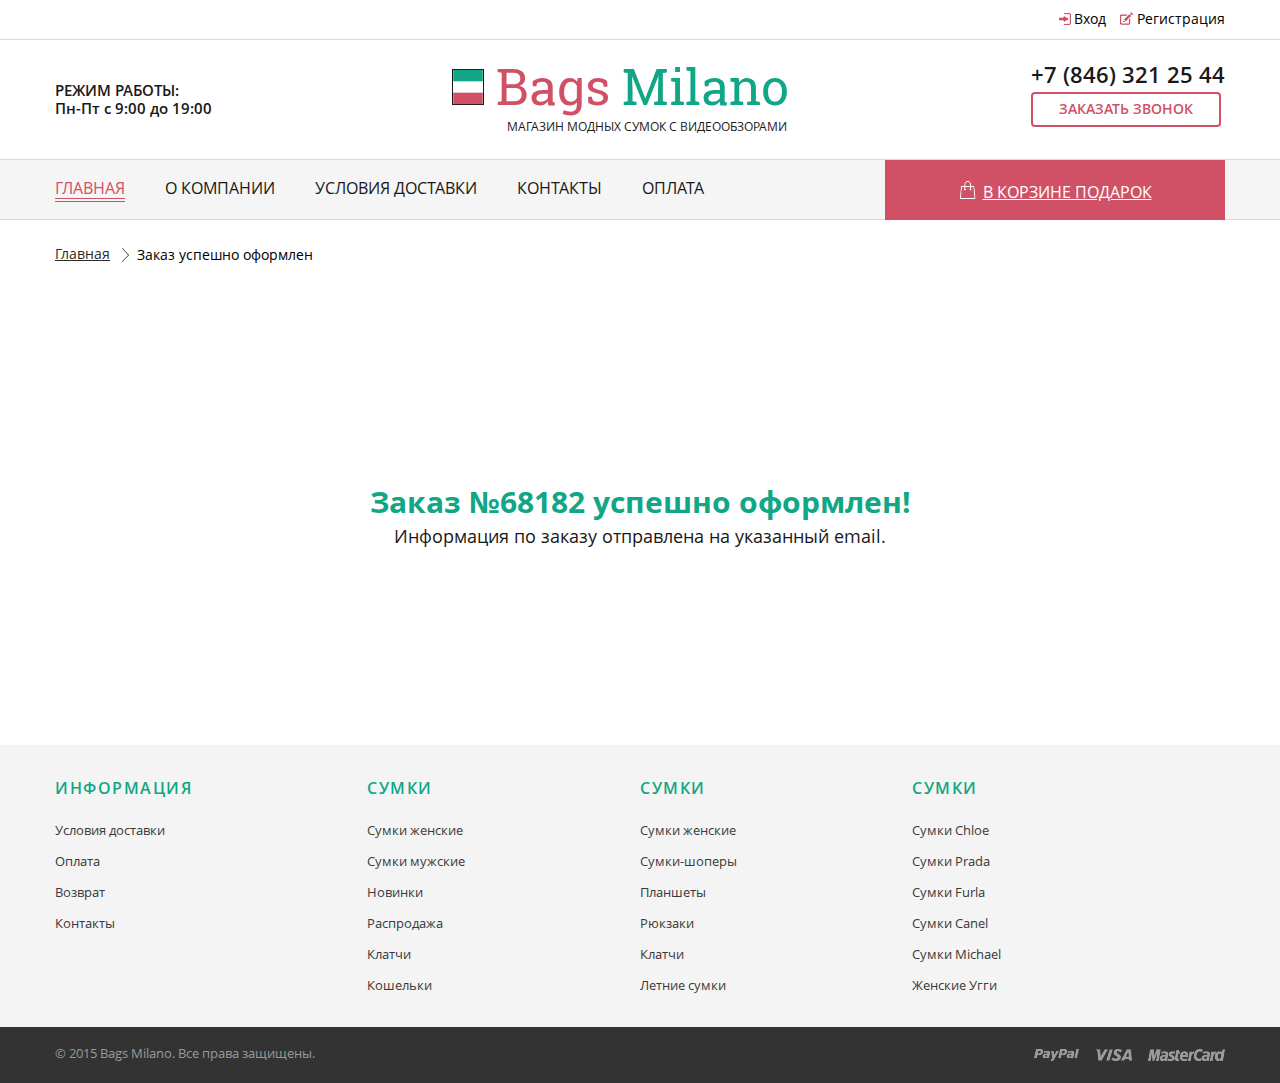
<file: complete.html>
<!doctype html>
<html lang="ru">
<head>
	<meta charset="utf-8">
	<!--[if lt IE 9]>
		<script src="http://html5shiv.googlecode.com/svn/trunk/html5.js"></script>
		<script src="https://oss.maxcdn.com/respond/1.4.2/respond.min.js"></script>
	<![endif]-->
	<title>Complete</title>
	<meta http-equiv="X-UA-Compatible" content="IE=edge">
	<meta name="keywords" content="" >
	<meta name="description" content="">
	<link rel="stylesheet" href="css/reset.css">
	<link rel="stylesheet" href="css/fonts.css">
	<link rel="stylesheet" href="css/main.css">
	<link rel="stylesheet" href="css/main.less">
	<script src="js/less.min.js"></script>
	<script src="js/modernizr-2.8.3.min.js"></script>	
</head>
<body>
<div class="top-panel">
	<div class="container">
		<ul class="clearfix">
			<li><a href="#" class="enter-link">Вход</a></li>
			<li><a class="register-link">Регистрация</a></li>
		</ul>
		<div class="clear"></div>
	</div>
</div>
<div class="header">
	<div class="container clearfix">
		<div class="col-33">
			<div class="mode">
				<span>Режим работы:</span> <br>
				Пн-Пт с 9:00 до 19:00
			</div>
		</div>
		<div class="col-33">
			<div class="logo">
				<a href="#">
					<p>
						<img src="images/flag.png" alt="">
						<span>Bags</span>
						<span>Milano</span> 
					</p>
				</a>
				<p>магазин модных сумок с видеообзорами</p>
				<div class="clear"></div>
			</div>
		</div>
		<div class="col-33">
			<div class="telephone">
				<p>+7 (846) 321 25 44</p>
				<a class="get-call-link">Заказать звонок</a>
			</div>
			<div class="clear"></div>
		</div>
	</div>
</div>
<div class="menu">
	<div class="container clearfix">
		<nav>
			<ul class="clearfix">
				<li class="active"><a href="#">главная</a></li>
				<li><a href="#">о компании</a></li>
				<li><a href="#">условия доставки</a></li>
				<li><a href="#">контакты</a></li>
				<li><a href="#">оплата</a></li>
			</ul>
		</nav>
		<a href="#" class="basket-link">
			<span class="basket-icon"></span>
			<span class="basket-text">в корзине подарок</span>
		</a>
	</div>
</div>

<div class="main">
	<div class="container">
		<div class="breadcrumbs">
			<ul class="clearfix">
				<li>
					<a href="#">Главная</a>
					<span class="b-arrow">
						<img src="images/icons/b-arrow.png" alt="">
					</span>
				</li>
				<li>Заказ успешно оформлен</li>
			</ul>
		</div>
		<div class="complete">
			<h2>Заказ №68182 успешно оформлен!</h2>
			<p>Информация по заказу отправлена на указанный email.</p>
		</div>
	</div>
</div><!-- main -->

<footer>
		<div class="top-foot">
			<div class="container clearfix">
				<ul class="foot-list">
					<li>
						<h4>Информация</h4>
					</li>
					<li>
						<a href="#">Условия доставки</a>	
					</li>
					<li>
						<a href="#">Оплата</a>
					</li>
					<li>
						<a href="#">Возврат</a>
					</li>
					<li>
						<a href="#">Контакты</a>
					</li>
				</ul>
				<ul class="foot-list">
					<li>
						<h4>Сумки</h4>
					</li>
					<li>
						<a href="#">Сумки женские</a>	
					</li>
					<li>
						<a href="#">Сумки мужские</a>
					</li>
					<li>
						<a href="#">Новинки</a>
					</li>
					<li>
						<a href="#">Распродажа</a>
					</li>
					<li>
						<a href="#">Клатчи</a>
					</li>
					<li>
						<a href="#">Кошельки</a>
					</li>
				</ul>
				<ul class="foot-list">
					<li>
						<h4>Сумки</h4>
					</li>
					<li>
						<a href="#">Сумки женские</a>	
					</li>
					<li>
						<a href="#">Сумки-шоперы</a>
					</li>
					<li>
						<a href="#">Планшеты</a>
					</li>
					<li>
						<a href="#">Рюкзаки</a>
					</li>
					<li>
						<a href="#">Клатчи</a>
					</li>
					<li>
						<a href="#">Летние сумки</a>
					</li>
				</ul>
				<ul class="foot-list">
					<li>
						<h4>Сумки</h4>
					</li>
					<li>
						<a href="#">Сумки Chloe</a>	
					</li>
					<li>
						<a href="#">Сумки Prada</a>
					</li>
					<li>
						<a href="#">Сумки Furla</a>
					</li>
					<li>
						<a href="#">Сумки Canel</a>
					</li>
					<li>
						<a href="#">Сумки Michael</a>
					</li>
					<li>
						<a href="#">Женские Угги</a>
					</li>
				</ul>
			</div>
		</div>
		<div class="bot-foot">
			<div class="container clearfix">
				<div class="copyright">
					© 2015 Bags Milano. Все права защищены.
				</div>
				<div class="payment-list">
					<ul class="clearfix">
						<li>
							<img src="images/icons/paypal.png" alt="">
						</li>
						<li>
							<img src="images/icons/visa.png" alt="">
						</li>
						<li>
							<img src="images/icons/mastercard.png" alt="">
						</li>
					</ul>
				</div>
			</div>
		</div>
	</footer>

<div class="form-mask"></div>
<div class="modal" id="get-call">
	<div class="closed"><img src="images/icons/closed.png" alt=""></div>
	<div class="title">Заказать бесплатный звонок</div>
	<form class="clearfix">
		<div class="input-block i-name-block">
			<input type="text" placeholder="Ваше имя" class="input-name">
		</div>
		<div class="input-block i-tel-block">
			<input type="text" placeholder="Номер телефона" class="input-tel">
		</div>
		<div class="clear"></div>
		<input type="submit" value="заказать звонок">
		<div class="protected">
			<img src="images/icons/green-lock.png" alt="">
			<span>Ваши данные защищены</span>
		</div>
	</form>
</div>
<div class="modal" id="registration">
	<div class="closed"><img src="images/icons/closed.png" alt=""></div>
	<div class="title">Регистрация на сайте</div>
	<form>
		<div class="input-block">
			<input type="text" placeholder="Ваше имя" class="input-name">
		</div>
		<div class="input-block">
			<input type="text" placeholder="E-mail" class="input-email">
		</div>
		<div class="input-block">
			<input type="password" placeholder="Пароль" class="input-password">
		</div>

		<input type="submit" value="Зарегестрироваться">
		<div class="protected">
			<img src="images/icons/green-lock.png" alt="">
			<span>Ваши данные защищены</span>
		</div>
	</form>
</div>
<script type="text/javascript" src="http://ajax.googleapis.com/ajax/libs/jquery/1.10.1/jquery.min.js"></script>
<script src="js/script.js"></script>
</body>
</html>
</file>
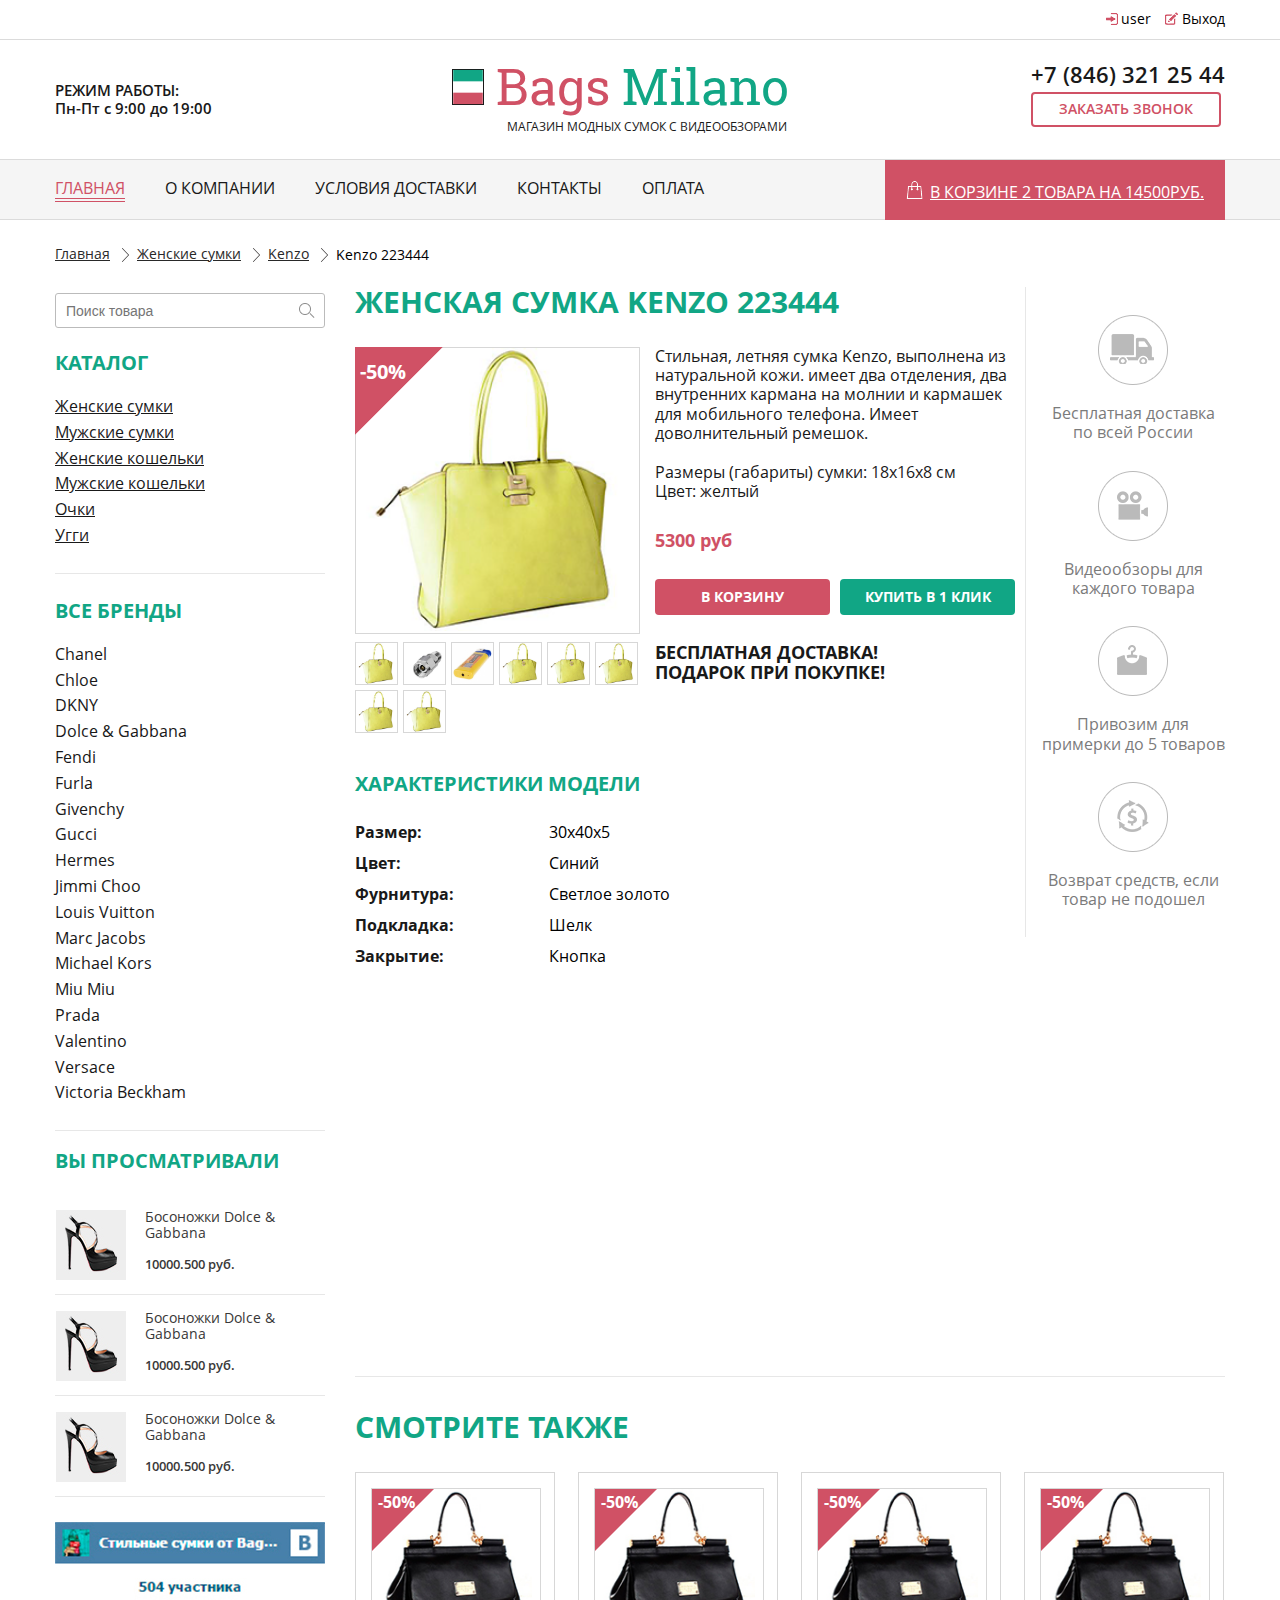
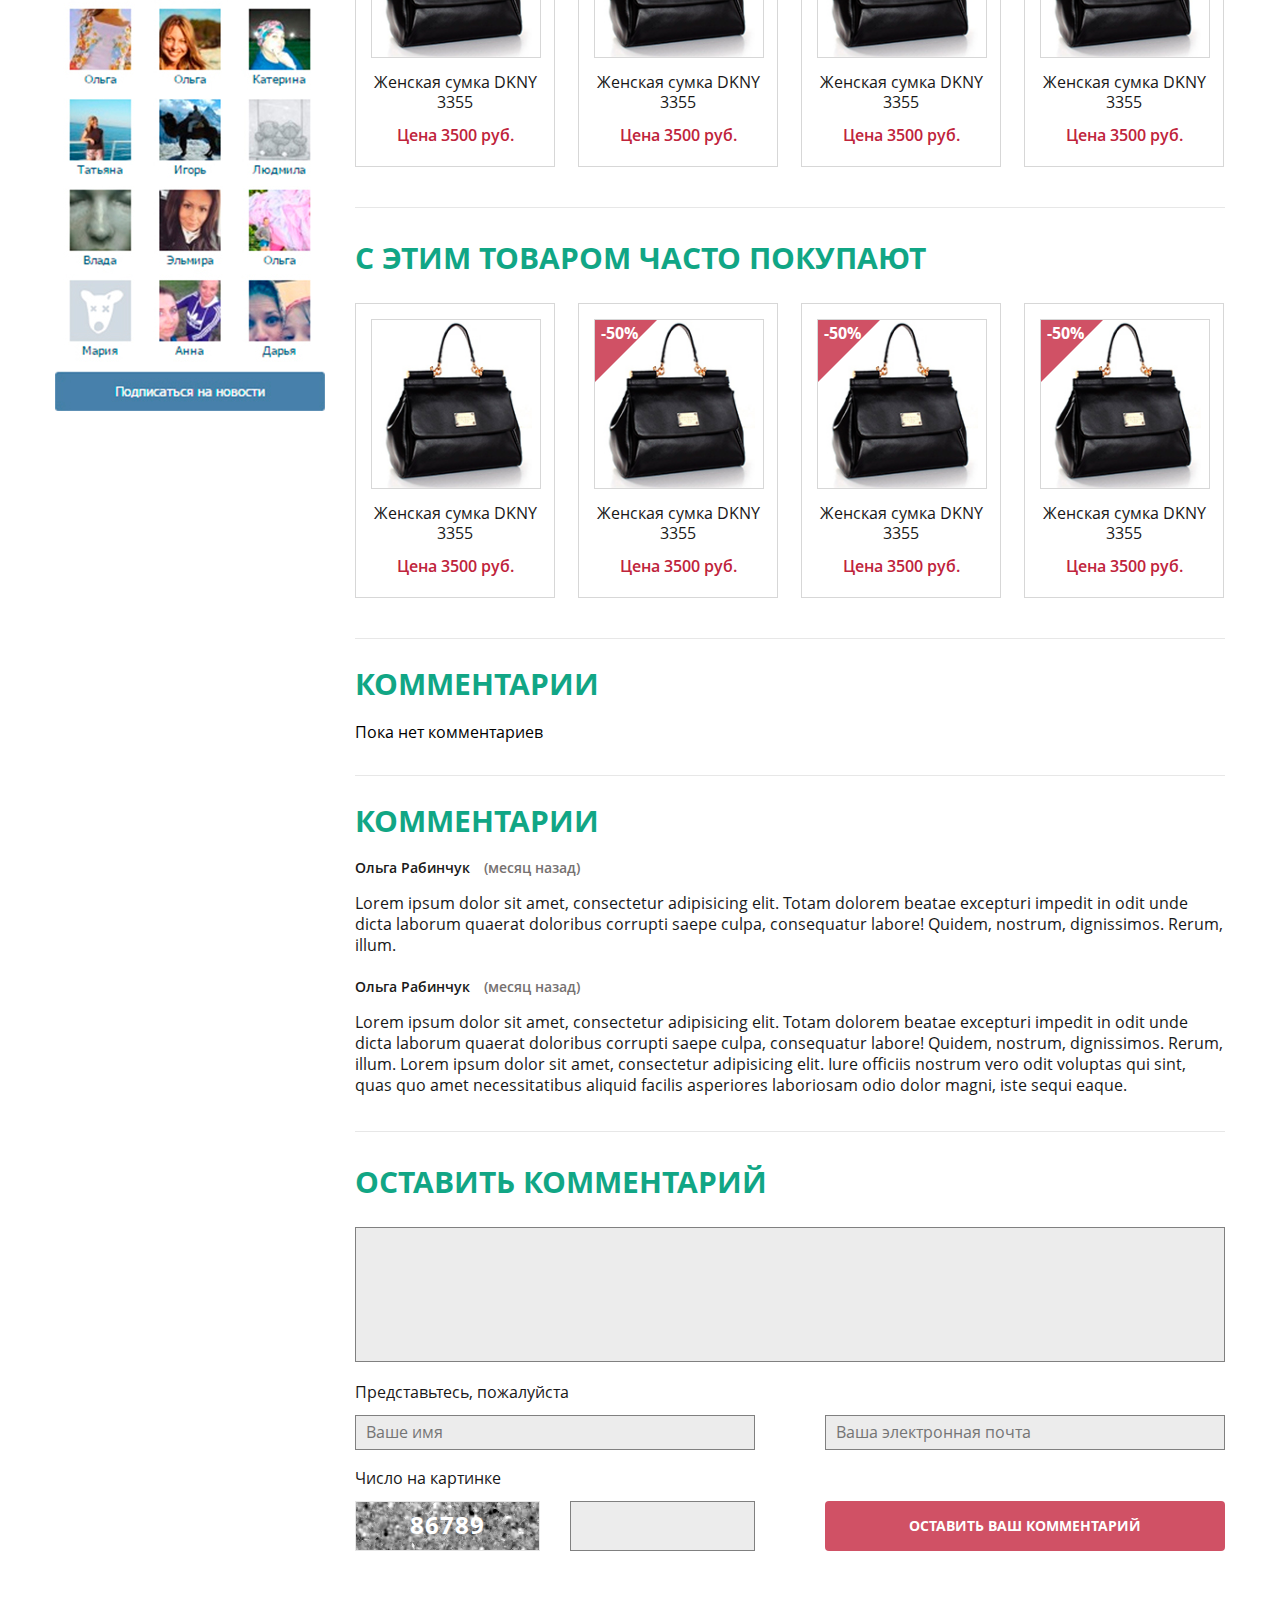
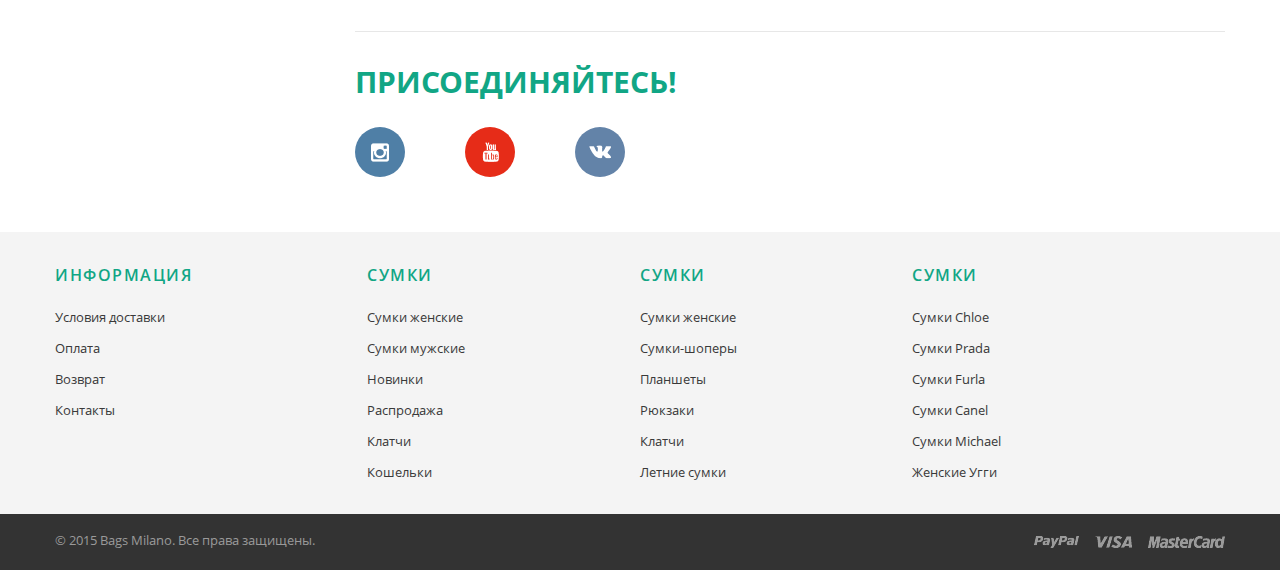
<file: item.html>
<!doctype html>
<html lang="ru">
<head>
	<meta charset="utf-8">
	<!--[if lt IE 9]>
		<script src="http://html5shiv.googlecode.com/svn/trunk/html5.js"></script>
		<script src="https://oss.maxcdn.com/respond/1.4.2/respond.min.js"></script>
	<![endif]-->
	<title>Item</title>
	<meta http-equiv="X-UA-Compatible" content="IE=edge">
	<meta name="keywords" content="" >
	<meta name="description" content="">
	<link rel="stylesheet" href="css/reset.css">
	<link rel="stylesheet" href="css/fonts.css">
	<link rel="stylesheet" href="css/nivo-slider-item.css">
	<link rel="stylesheet" href="css/main.css">
	<link rel="stylesheet" href="css/main.less">
	<script src="js/less.min.js"></script>
	<script src="js/modernizr-2.8.3.min.js"></script>	
</head>
<body>
<div class="top-panel">
		<div class="container">
			<ul class="clearfix">
				<li><a href="#" class="enter-link">user</a></li>
				<li><a class="register-default">Выход</a></li>
			</ul>
			<div class="clear"></div>
		</div>
	</div>
	<div class="header">
		<div class="container clearfix">
			<div class="col-33">
				<div class="mode">
					<span>Режим работы:</span> <br>
					Пн-Пт с 9:00 до 19:00
				</div>
			</div>
			<div class="col-33">
				<div class="logo">
					<a href="#">
						<p>
							<img src="images/flag.png" alt="">
							<span>Bags</span>
							<span>Milano</span> 
						</p>
					</a>
					<p>магазин модных сумок с видеообзорами</p>
					<div class="clear"></div>
				</div>
			</div>
			<div class="col-33">
				<div class="telephone">
					<p>+7 (846) 321 25 44</p>
					<a class="get-call-link">Заказать звонок</a>
				</div>
				<div class="clear"></div>
			</div>
		</div>
	</div>
	<div class="menu">
		<div class="container clearfix">
			<nav>
				<ul class="clearfix">
					<li class="active"><a href="#">главная</a></li>
					<li><a href="#">о компании</a></li>
					<li><a href="#">условия доставки</a></li>
					<li><a href="#">контакты</a></li>
					<li><a href="#">оплата</a></li>
				</ul>
			</nav>
			<a href="#" class="basket-link">
				<span class="basket-icon"></span>
				<span class="basket-text">в корзине 2 товара на 14500руб.</span>
			</a>
		</div>
	</div>

	<div class="main">
		<div class="container">
			<div class="breadcrumbs">
				<ul class="clearfix">
					<li>
						<a href="#">Главная</a>
						<span class="b-arrow">
							<img src="images/icons/b-arrow.png" alt="">
						</span>
					</li>
					<li>
						<a href="#">Женские сумки</a>
						<span class="b-arrow">
							<img src="images/icons/b-arrow.png" alt="">
						</span>
					</li>
					<li>
						<a href="#">Kenzo</a>
						<span class="b-arrow">
							<img src="images/icons/b-arrow.png" alt="">
						</span>
					</li>
					<li>Kenzo 223444</li>
				</ul>
			</div>
			<div class="sidebar">
				<div class="search">
					<input type="text" placeholder="Поиск товара">
					<input type="submit" value="">
				</div>
				<div class="catalog">
					<h3>Каталог</h3>
					<ul>
						<li><a href="#">Женские сумки</a></li>
						<li><a href="#">Мужские сумки</a></li>
						<li><a href="#">Женские кошельки</a></li>
						<li><a href="#">Мужские кошельки</a></li>
						<li><a href="#">Очки</a></li>
						<li><a href="#">Угги</a></li>
						<li><a href="#"></a></li>
					</ul>
				</div>
				<div class="brands">
					<h3>Все бренды</h3>
					<ul>
						<li><a href="#">Chanel</a></li>
						<li><a href="#">Chloe</a></li>
						<li><a href="#">DKNY</a></li>
						<li><a href="#">Dolce & Gabbana</a></li>
						<li><a href="#">Fendi</a></li>
						<li><a href="#">Furla</a></li>
						<li><a href="#">Givenchy</a></li>
						<li><a href="#">Gucci</a></li>
						<li><a href="#">Hermes</a></li>
						<li><a href="#">Jimmi Choo</a></li>
						<li><a href="#">Louis Vuitton</a></li>
						<li><a href="#">Marc Jacobs</a></li>
						<li><a href="#">Michael Kors</a></li>
						<li><a href="#">Miu Miu</a></li>
						<li><a href="#">Prada</a></li>
						<li><a href="#">Valentino</a></li>
						<li><a href="#">Versace</a></li>
						<li><a href="#">Victoria Beckham</a></li>
					</ul>
				</div>
				<div class="viewed">
					<h3>Вы просматривали</h3>
					<div class="viewed-block clearfix">
						<a href="#">
							<div class="viewed-img">
								<img src="images/viewed.jpg" alt="">
							</div>
							<div class="viewed-desc">
								<p class="tit">Босоножки Dolce & Gabbana </p>
								<p class="price">10000.500 руб.</p>
							</div>
						</a>
					</div>
					<div class="viewed-block clearfix">
						<a href="#">
							<div class="viewed-img">
								<img src="images/viewed.jpg" alt="">
							</div>
							<div class="viewed-desc">
								<p class="tit">Босоножки Dolce & Gabbana </p>
								<p class="price">10000.500 руб.</p>
							</div>
						</a>
					</div>
					<div class="viewed-block clearfix">
						<a href="#">
							<div class="viewed-img">
								<img src="images/viewed.jpg" alt="">
							</div>
							<div class="viewed-desc">
								<p class="tit">Босоножки Dolce & Gabbana </p>
								<p class="price">10000.500 руб.</p>
							</div>
						</a>
					</div>
				</div>
				<div class="vk-widget">
					<img src="images/widget.jpg" alt="">
				</div>
			</div>
			<div class="content content-detail">
				<div class="quality-detail">
					<div class="qual-block">
						<img src="images/icons/qual-1.png" alt="">
						<p>Бесплатная доставка по всей России</p>
					</div>
					<div class="qual-block">
						<img src="images/icons/qual-2.png" alt="">
						<p>Видеообзоры для каждого товара</p>
					</div>
					<div class="qual-block">
						<img src="images/icons/qual-3.png" alt="">
						<p>Привозим для примерки до 5 товаров</p>
					</div>
					<div class="qual-block">
						<img src="images/icons/qual-4.png" alt="">
						<p>Возврат средств, если товар не подошел</p>
					</div>
				</div>
				<h2>Женская сумка Kenzo 223444</h2>
				<div class="detailItem clearfix">
					<div class="detailItemImage">
						 <div class="theme-default">
						 	<div class="sale">
                        		<p>-50%</p>
                        	</div>
                            <div id="slider" class="nivoSlider">
                                <img src="images/detail.png" data-thumb="images/detail.png" alt="">
                                <img src="images/detail-2.jpg" data-thumb="images/detail-2.jpg" alt="">
                                <img src="images/detail-3.jpg" data-thumb="images/detail-3.jpg" alt="">
                                <img src="images/detail.png" data-thumb="images/detail.png" alt="">
                                <img src="images/detail.png" data-thumb="images/detail.png" alt="">
                                <img src="images/detail.png" data-thumb="images/detail.png" alt="">
                                <img src="images/detail.png" data-thumb="images/detail.png" alt="">
                                <img src="images/detail.png" data-thumb="images/detail.png" alt="">
                            </div>
                         </div>
					</div>
					<div class="detail-desc">
					<p>Стильная, летняя сумка Kenzo, выполнена из натуральной кожи. имеет два отделения, два внутренних кармана на молнии и кармашек для мобильного телефона. Имеет доволнительный ремешок.</p>
					<p>Размеры (габариты) сумки: 18х16х8 см <br>
					Цвет:  желтый</p>
					<div class="price">5300 руб</div>
					<div class="click-link clearfix">
						<a href="#" class="add-basket">в корзину</a>
						<a href="#" class="one-click">купить в 1 клик</a>
					</div>
					<div class="free-text">
						Бесплатная доставка! <br>
						Подарок при покупке!
					</div>
				</div>
				</div>
				<div class="features">
					<h3>характеристики модели</h3>
					<div class="table-wrapper">
						<table>
							<tr>
								<td>
									Размер:
								</td>
								<td>
									30х40х5
								</td>
							</tr>
							<tr>
								<td>
									Цвет:
								</td>
								<td>
									Синий
								</td>
							</tr>
							<tr>
								<td>
									Фурнитура:
								</td>
								<td>
									Светлое золото
								</td>
							</tr>
							<tr>
								<td>
									Подкладка:
								</td>
								<td>
									Шелк
								</td>
							</tr>
							<tr>
								<td>
									Закрытие:
								</td>
								<td>
									Кнопка
								</td>
							</tr>
						</table>
					</div>
					<div class="youtube-container">
						<iframe width="560" height="315" src="https://www.youtube.com/embed/DycEoZJCCkc" frameborder="0" allowfullscreen></iframe>
					</div>
				</div>
				<div class="see-also">
					<h2>смотрите также</h2>
					<div class="also-wrapper clearfix">
						<div class="also-block">
							<a href="#">
								<div class="also-img">
									<div class="also-sale">
										<p>-50%</p>
									</div>
									<div class="also-cell">
										<img src="images/also.jpg" alt="">
									</div>
								</div>
							</a>
							<div class="also-desc">
								<p class="title">
									Женская сумка DKNY 3355
								</p>
								<p class="price">
									Цена 3500 руб.
								</p>
							</div>
						</div>
						<div class="also-block">
							<a href="#">
								<div class="also-img">
									<div class="also-sale">
										<p>-50%</p>
									</div>
									<div class="also-cell">
										<img src="images/also.jpg" alt="">
									</div>
								</div>
							</a>
							<div class="also-desc">
								<p class="title">
									Женская сумка DKNY 3355
								</p>
								<p class="price">
									Цена 3500 руб.
								</p>
							</div>
						</div>
						<div class="also-block">
							<a href="#">
								<div class="also-img">
									<div class="also-sale">
										<p>-50%</p>
									</div>
									<div class="also-cell">
										<img src="images/also.jpg" alt="">
									</div>
								</div>
							</a>
							<div class="also-desc">
								<p class="title">
									Женская сумка DKNY 3355
								</p>
								<p class="price">
									Цена 3500 руб.
								</p>
							</div>
						</div>
						<div class="also-block">
							<a href="#">
								<div class="also-img">
									<div class="also-sale">
										<p>-50%</p>
									</div>
									<div class="also-cell">
										<img src="images/also.jpg" alt="">
									</div>
								</div>
							</a>
							<div class="also-desc">
								<p class="title">
									Женская сумка DKNY 3355
								</p>
								<p class="price">
									Цена 3500 руб.
								</p>
							</div>
						</div>
					</div>
				</div>
				<div class="see-also">
					<h2>С этим товаром часто покупают</h2>
					<div class="also-wrapper clearfix">
						<div class="also-block">
							<a href="#">
								<div class="also-img">
									<div class="also-cell">
										<img src="images/also.jpg" alt="">
									</div>
								</div>
							</a>
							<div class="also-desc">
								<p class="title">
									Женская сумка DKNY 3355
								</p>
								<p class="price">
									Цена 3500 руб.
								</p>
							</div>
						</div>
						<div class="also-block">
							<a href="#">
								<div class="also-img">
									<div class="also-sale">
										<p>-50%</p>
									</div>
									<div class="also-cell">
										<img src="images/also.jpg" alt="">
									</div>
								</div>
							</a>
							<div class="also-desc">
								<p class="title">
									Женская сумка DKNY 3355
								</p>
								<p class="price">
									Цена 3500 руб.
								</p>
							</div>
						</div>
						<div class="also-block">
							<a href="#">
								<div class="also-img">
									<div class="also-sale">
										<p>-50%</p>
									</div>
									<div class="also-cell">
										<img src="images/also.jpg" alt="">
									</div>
								</div>
							</a>
							<div class="also-desc">
								<p class="title">
									Женская сумка DKNY 3355
								</p>
								<p class="price">
									Цена 3500 руб.
								</p>
							</div>
						</div>
						<div class="also-block">
							<a href="#">
								<div class="also-img">
									<div class="also-sale">
										<p>-50%</p>
									</div>
									<div class="also-cell">
										<img src="images/also.jpg" alt="">
									</div>
								</div>
							</a>
							<div class="also-desc">
								<p class="title">
									Женская сумка DKNY 3355
								</p>
								<p class="price">
									Цена 3500 руб.
								</p>
							</div>
						</div>
					</div>
				</div>
				<div class="commentary">
					<h2>Комментарии</h2>
					<p class="no-com">Пока нет комментариев</p>
				</div>
				<div class="commentary">
					<h2>Комментарии</h2>
					<div class="comment-block">
						<div class="title">
							<span class="name-avtor">Ольга Рабинчук</span> 
							<span class="date">(месяц назад)</span>
						</div>
						<div class="text-com">
							Lorem ipsum dolor sit amet, consectetur adipisicing elit. Totam dolorem beatae excepturi impedit in odit unde dicta laborum quaerat doloribus corrupti saepe culpa, consequatur labore! Quidem, nostrum, dignissimos. Rerum, illum.
						</div>
					</div>
					<div class="comment-block">
						<div class="title">
							<span class="name-avtor">Ольга Рабинчук</span> 
							<span class="date">(месяц назад)</span>
						</div>
						<div class="text-com">
							Lorem ipsum dolor sit amet, consectetur adipisicing elit. Totam dolorem beatae excepturi impedit in odit unde dicta laborum quaerat doloribus corrupti saepe culpa, consequatur labore! Quidem, nostrum, dignissimos. Rerum, illum. Lorem ipsum dolor sit amet, consectetur adipisicing elit. Iure officiis nostrum vero odit voluptas qui sint, quas quo amet necessitatibus aliquid facilis asperiores laboriosam odio dolor magni, iste sequi eaque.
						</div>
					</div>
				</div>
				<div class="leave-comment">
					<h2>Оставить комментарий</h2>
					<form>
						<div class="input-block">
							<textarea></textarea>
						</div>
						<div class="input-block">
							<p>Представьтесь, пожалуйста</p>
							<input type="text" placeholder="Ваше имя" class="name-input">
							<input type="text" placeholder="Ваша электронная почта" class="email-input">
							<div class="clear"></div>
						</div>
						<div class="input-block">
							<p>Число на картинке</p>
							<div class="number-input clearfix">
								<div class="number-block">
									86789
								</div>
								<input type="text">
							</div>
							<input type="submit" value="оставить ваш комментарий">
							<div class="clear"></div>
						</div>
					</form>
				</div>
				<div class="join">
					<h2>Присоединяйтесь!</h2>
					<ul class="social-list clearfix">
						<li>
							<a href="#" class="instagram-icon">
								<div class="join-cell">
									<img src="images/icons/instagram.png" alt="">
								</div>
							</a>
						</li>
						<li>
							<a href="#" class="youtube-icon">
								<div class="join-cell">
									<img src="images/icons/youtube.png" alt="">
								</div>
							</a>
						</li>
						<li>
							<a href="#" class="vk-icon">
								<div class="join-cell">
									<img src="images/icons/vk.png" alt="">
								</div>
							</a>
						</li>
					</ul>
				</div>
			</div>
		</div>
	</div><!-- main -->
	
	<div class="clear"></div>
	<footer>
		<div class="top-foot">
			<div class="container clearfix">
				<ul class="foot-list">
					<li>
						<h4>Информация</h4>
					</li>
					<li>
						<a href="#">Условия доставки</a>	
					</li>
					<li>
						<a href="#">Оплата</a>
					</li>
					<li>
						<a href="#">Возврат</a>
					</li>
					<li>
						<a href="#">Контакты</a>
					</li>
				</ul>
				<ul class="foot-list">
					<li>
						<h4>Сумки</h4>
					</li>
					<li>
						<a href="#">Сумки женские</a>	
					</li>
					<li>
						<a href="#">Сумки мужские</a>
					</li>
					<li>
						<a href="#">Новинки</a>
					</li>
					<li>
						<a href="#">Распродажа</a>
					</li>
					<li>
						<a href="#">Клатчи</a>
					</li>
					<li>
						<a href="#">Кошельки</a>
					</li>
				</ul>
				<ul class="foot-list">
					<li>
						<h4>Сумки</h4>
					</li>
					<li>
						<a href="#">Сумки женские</a>	
					</li>
					<li>
						<a href="#">Сумки-шоперы</a>
					</li>
					<li>
						<a href="#">Планшеты</a>
					</li>
					<li>
						<a href="#">Рюкзаки</a>
					</li>
					<li>
						<a href="#">Клатчи</a>
					</li>
					<li>
						<a href="#">Летние сумки</a>
					</li>
				</ul>
				<ul class="foot-list">
					<li>
						<h4>Сумки</h4>
					</li>
					<li>
						<a href="#">Сумки Chloe</a>	
					</li>
					<li>
						<a href="#">Сумки Prada</a>
					</li>
					<li>
						<a href="#">Сумки Furla</a>
					</li>
					<li>
						<a href="#">Сумки Canel</a>
					</li>
					<li>
						<a href="#">Сумки Michael</a>
					</li>
					<li>
						<a href="#">Женские Угги</a>
					</li>
				</ul>
			</div>
		</div>
		<div class="bot-foot">
			<div class="container clearfix">
				<div class="copyright">
					© 2015 Bags Milano. Все права защищены.
				</div>
				<div class="payment-list">
					<ul class="clearfix">
						<li>
							<img src="images/icons/paypal.png" alt="">
						</li>
						<li>
							<img src="images/icons/visa.png" alt="">
						</li>
						<li>
							<img src="images/icons/mastercard.png" alt="">
						</li>
					</ul>
				</div>
			</div>
		</div>
	</footer>



<div class="form-mask"></div>
<div class="modal" id="get-call">
	<div class="closed"><img src="images/icons/closed.png" alt=""></div>
	<div class="title">Заказать бесплатный звонок</div>
	<form class="clearfix">
		<div class="input-block i-name-block">
			<input type="text" placeholder="Ваше имя" class="input-name">
		</div>
		<div class="input-block i-tel-block">
			<input type="text" placeholder="Номер телефона" class="input-tel">
		</div>
		<div class="clear"></div>
		<input type="submit" value="заказать звонок">
		<div class="protected">
			<img src="images/icons/green-lock.png" alt="">
			<span>Ваши данные защищены</span>
		</div>
	</form>
</div>

<div class="modal" id="one-click">
	<div class="closed"><img src="images/icons/closed.png" alt=""></div>
	<div class="title">
	<p>Введите номер своего телефона.</p>
	Мы свяжемся с Вами для оформления заказа.</div>
	<form class="clearfix">
		<div class="input-block i-name-block">
			<input type="text" placeholder="Номер телефона" class="input-tel">
		</div>
		<div class="input-block i-tel-block">
			<input type="submit" value="Отправить">
		</div>
		<div class="clear"></div>
		<div class="protected">
			<img src="images/icons/green-lock.png" alt="">
			<span>Ваши данные защищены</span>
		</div>
	</form>
</div>

<div class="modal" id="video-click">
	<div class="closed"><img src="images/icons/closed.png" alt=""></div>
	<div class="title">
	<p>Видеообзор в процессе производства. Пожалуйста, оставьте</p>
	<p>имя и E-mail и мы сообщим о готовности </p>
	(предположительно: в течении 3 суток).</div>
	<form class="clearfix">
		<div class="input-block i-name-block">
			<input type="text" placeholder="Ваше имя" class="input-name">
		</div>
		<div class="input-block i-tel-block">
			<input type="text" placeholder="E-mail" class="input-email">
		</div>
		<div class="clear"></div>
		<input type="submit" value="отправить">
		<div class="protected">
			<img src="images/icons/green-lock.png" alt="">
			<span>Ваши данные защищены</span>
		</div>
	</form>
</div>


<div class="modal" id="added">
	<div class="closed"><img src="images/icons/closed.png" alt=""></div>
	<div class="title">Товар добавлен в корзину</div>
	<table>
		<thead>
			<tr>
				<td></td>
				<td style="padding-right:95px;">Товар</td>
				<td>Цена</td>
				<td>Количество</td>
			</tr>
		</thead>
		<tbody>
			<tr>
				<td width="100">
					<div class="tovar-cell">
						<img src="images/tovar.png" alt="">
					</div>
				</td>
				<td width="280" style="text-align:left">
					Женская сумка Fendi 2358
				</td>
				<td>
					<span class="price">5300 руб</span>
				</td>
				<td width="190">
					<div class="amount-input">
						<input type="text" value="1" class="am-input">
						<a href="#" class="top-amount"></a>
						<a href="#" class="bot-amount"></a>
					</div>
				</td>
			</tr>
		</tbody>
	</table>
	<div class="after-table clearfix">
		<a href="#" class="checkout">Оформить заказ</a>
		<a href="#" class="continue">продолжить покупки</a>
	</div>
</div>

<div class="modal" id="registration">
	<div class="closed"><img src="images/icons/closed.png" alt=""></div>
	<div class="title">Регистрация на сайте</div>
	<form>
		<div class="input-block">
			<input type="text" placeholder="Ваше имя" class="input-name">
		</div>
		<div class="input-block">
			<input type="text" placeholder="E-mail" class="input-email">
		</div>
		<div class="input-block">
			<input type="password" placeholder="Пароль" class="input-password">
		</div>

		<input type="submit" value="Зарегестрироваться">
		<div class="protected">
			<img src="images/icons/green-lock.png" alt="">
			<span>Ваши данные защищены</span>
		</div>
	</form>
</div>

<script type="text/javascript" src="http://ajax.googleapis.com/ajax/libs/jquery/1.10.1/jquery.min.js"></script>
<script src="js/jquery.nivo.slider.pack.js"></script>
<script type="text/javascript">
    $(window).load(function() {
        $('#slider').nivoSlider({
           effect: 'fade',
           pauseTime: 5000,
           animSpeed:250,
           pauseOnHover: false,
           controlNavThumbs:true,
           manualAdvance:true,
           prevText: "",
           nextText: "",    
            })
        
    });
    </script>
<script src="js/script.js"></script>
</body>
</html>
</file>
<file: css/fonts.css>
@font-face {
    font-family: 'OpenSansRegular';
    src: url('../fonts/OpenSansRegular.eot');
    src: url('../fonts/OpenSansRegular.eot') format('embedded-opentype'),
         url('../fonts/OpenSansRegular.woff2') format('woff2'),
         url('../fonts/OpenSansRegular.woff') format('woff'),
         url('../fonts/OpenSansRegular.ttf') format('truetype'),
         url('../fonts/OpenSansRegular.svg#OpenSansRegular') format('svg');
}
@font-face {
    font-family: 'OpenSansSemibold';
    src: url('../fonts/OpenSansSemibold.eot');
    src: url('../fonts/OpenSansSemibold.eot') format('embedded-opentype'),
         url('../fonts/OpenSansSemibold.woff2') format('woff2'),
         url('../fonts/OpenSansSemibold.woff') format('woff'),
         url('../fonts/OpenSansSemibold.ttf') format('truetype'),
         url('../fonts/OpenSansSemibold.svg#OpenSansSemibold') format('svg');
}
@font-face {
    font-family: 'RobotoSlabRegular';
    src: url('../fonts/RobotoSlabRegular.eot');
    src: url('../fonts/RobotoSlabRegular.eot') format('embedded-opentype'),
         url('../fonts/RobotoSlabRegular.woff2') format('woff2'),
         url('../fonts/RobotoSlabRegular.woff') format('woff'),
         url('../fonts/RobotoSlabRegular.ttf') format('truetype'),
         url('../fonts/RobotoSlabRegular.svg#RobotoSlabRegular') format('svg');
}
@font-face {
    font-family: 'OpenSansBold';
    src: url('../fonts/OpenSansBold.eot');
    src: url('../fonts/OpenSansBold.eot') format('embedded-opentype'),
         url('../fonts/OpenSansBold.woff2') format('woff2'),
         url('../fonts/OpenSansBold.woff') format('woff'),
         url('../fonts/OpenSansBold.ttf') format('truetype'),
         url('../fonts/OpenSansBold.svg#OpenSansBold') format('svg');
}
</file>
<file: css/main.css>
.basic {
  width: 100%;
  min-width: 1170px;
}
.transition {
  -webkit-transition: 0.2s all linear;
  -moz-transition: 0.2s all linear;
  transition: 0.2s all linear;
}
body {
  font-family: 'OpenSansRegular';
}
a {
  text-decoration: none;
}
.container {
  width: 1170px;
  margin: auto;
}
.top-panel {
  width: 100%;
  min-width: 1170px;
  height: 40px;
  border-bottom: 1px solid #dbdbdb;
}
.top-panel ul {
  float: right;
  padding-top: 9px;
}
.top-panel ul li {
  float: left;
  font-size: 14px;
}
.top-panel ul li a {
  color: black;
  display: inline-block;
}
.enter-link {
  margin-right: 14px;
  background: url(../images/icons/enter.png) no-repeat;
  background-position: 0 4px;
  padding-left: 15px;
  padding-top: 3px;
}
.register-link {
  background: url(../images/icons/register.png) no-repeat;
  background-position: 0 3px;
  padding-left: 17px;
  padding-top: 3px;
  cursor: pointer;
}
.register-default {
  background: url(../images/icons/register.png) no-repeat;
  background-position: 0 3px;
  padding-left: 17px;
  padding-top: 3px;
  cursor: pointer;
}
.header {
  width: 100%;
  min-width: 1170px;
  border-bottom: 1px solid #dbdbdb;
  height: 120px;
}
.header .telephone {
  float: right;
  font-family: 'OpenSansSemibold';
  padding: 23px 0;
}
.header .telephone p {
  color: #191919;
  font-size: 22px;
}
.col-33 {
  float: left;
  width: 33.3333%;
}
.mode {
  font-family: 'OpenSansSemibold';
  font-size: 15px;
  color: #191919;
  line-height: 1.2;
  padding: 41px 0;
}
.mode span {
  text-transform: uppercase;
}
.logo {
  width: 340px;
  margin: auto;
  padding: 21px 0;
  position: relative;
  right: 18px;
}
.logo p:first-child {
  font-family: 'RobotoSlabRegular';
  font-size: 50px;
}
.logo p:first-child span:nth-child(2) {
  color: #d05165;
}
.logo p:first-child span:nth-child(3) {
  color: #11a685;
}
.logo p:nth-child(2) {
  font-size: 12px;
  color: #191919;
  font-family: 'OpenSansRegular';
  text-transform: uppercase;
  float: right;
  display: inline-block;
  margin-top: 10px;
  padding-right: 5px;
}
.get-call-link {
  cursor: pointer;
  display: block;
  text-align: center;
  width: 190px;
  height: 35px;
  border: 2px solid #d05165;
  font-size: 14px;
  color: #d05165;
  text-transform: uppercase;
  padding-top: 8px;
  margin-top: 7px;
  -webkit-border-radius: 4px;
  -moz-border-radius: 4px;
  border-radius: 4px;
  -webkit-transition: 0.2s all linear;
  -moz-transition: 0.2s all linear;
  transition: 0.2s all linear;
}
.get-call-link:hover {
  color: white;
  background-color: #d05165;
}
.menu {
  width: 100%;
  min-width: 1170px;
  height: 60px;
  background-color: whitesmoke;
  border-bottom: 1px solid #dbdbdb;
}
nav {
  float: left;
  width: 750px;
}
nav ul {
  padding-top: 18px;
}
nav li {
  float: left;
  margin-right: 40px;
  text-transform: uppercase;
  padding-bottom: 2px;
  border-bottom: 1px solid transparent;
  -webkit-transition: 0.2s all linear;
  -moz-transition: 0.2s all linear;
  transition: 0.2s all linear;
}
nav li:hover,
nav li.active {
  border-bottom: 1px solid #d05165;
}
nav li:hover a,
nav li.active a {
  border-bottom: 1px solid #d05165;
  color: #d05165;
}
nav li a {
  color: #191919;
  display: inline-block;
  padding-bottom: 2px;
  border-bottom: 1px solid transparent;
  padding-top: 2px;
  -webkit-transition: 0.2s all linear;
  -moz-transition: 0.2s all linear;
  transition: 0.2s all linear;
}
.basket-link {
  display: block;
  float: right;
  width: 340px;
  height: 60px;
  background-color: #d05165;
  text-align: center;
  text-transform: uppercase;
  padding-top: 20px;
}
.basket-link .basket-text {
  text-decoration: underline;
  color: white;
  padding-left: 3px;
}
.basket-link .basket-icon {
  display: inline-block;
  width: 17px;
  height: 18px;
  background: url(../images/icons/cat.png) no-repeat;
  position: relative;
  top: 1px;
}
.slider-wrapper {
  width: 100%;
  min-width: 1170px;
  height: 350px;
}
.quality {
  width: 100%;
  min-width: 1170px;
  height: 130px;
  border-bottom: 1px solid #dbdbdb;
  padding-top: 28.5px;
}
.col-25 {
  float: left;
  width: 25%;
}
.qual-icon {
  float: left;
  width: 70px;
  height: 70px;
  margin-right: 10px;
}
.qual-desc {
  float: left;
  width: 185px;
  color: #7b7b7b;
  line-height: 1.2;
  padding-top: 12px;
}
.main {
  width: 100%;
  min-width: 1170px;
  padding-top: 25px;
}
.sidebar {
  width: 270px;
  float: left;
}
.sidebar h3 {
  text-transform: uppercase;
  color: #11a685;
  font-size: 20px;
  font-family: 'OpenSansBold';
  margin-bottom: 23px;
}
.search {
  margin-top: 6px;
  position: relative;
}
.search input[type="text"] {
  width: 100%;
  height: 35px;
  border: 1px solid #bbbbbb;
  outline: 0;
  padding-left: 10px;
  font-size: 14px;
  border-radius: 3px;
}
.search input[type="submit"] {
  width: 16px;
  height: 15px;
  background: url(../images/icons/search-icon.png) no-repeat;
  border: 0;
  outline: 0;
  cursor: pointer;
  position: absolute;
  right: 10px;
  top: 10px;
}
.catalog {
  margin-top: 25px;
  padding-bottom: 22px;
  border-bottom: 1px solid #e7e7e7;
}
.catalog a {
  color: #191919;
  text-decoration: underline;
}
.catalog a:hover {
  color: #bf243c;
}
.catalog li {
  line-height: 1.3;
  margin-bottom: 5px;
}
.brands {
  padding-top: 27px;
  padding-bottom: 22px;
  border-bottom: 1px solid #e7e7e7;
}
.brands a {
  color: #191919;
}
.brands a:hover {
  color: #bf243c;
}
.brands li {
  line-height: 1.3;
  margin-bottom: 5px;
}
.viewed-block {
  padding: 15px 0;
  border-bottom: 1px solid #e7e7e7;
}
.viewed-block:hover .tit,
.viewed-block:hover .price {
  color: #d05165;
}
.viewed-block:hover img {
  border-color: #d05165;
}
.viewed-img {
  width: 70px;
  height: 70px;
  float: left;
}
.viewed-img img {
  border: 1px solid transparent;
}
.viewed-desc {
  float: right;
  width: 180px;
}
.viewed-desc .tit {
  padding-bottom: 17px;
  color: #393939;
  font-size: 14px;
  font-family: 'OpenSansRegular';
  line-height: 16px;
}
.viewed-desc .price {
  font-size: 13px;
  color: #393939;
  font-family: 'OpenSansSemibold';
}
.viewed {
  padding-top: 20px;
}
.vk-widget {
  margin-top: 25px;
}
.content {
  width: 870px;
  float: right;
  padding-bottom: 55px;
}
.content h2 {
  font-size: 30px;
  font-family: 'OpenSansBold';
  text-transform: uppercase;
  color: #11a685;
}
.content h3 {
  font-size: 20px;
  font-family: 'OpenSansBold';
  text-transform: uppercase;
  color: #11a685;
}
.content .text {
  line-height: 20px;
  padding-bottom: 60px;
  border-bottom: 1px solid #e7e7e7;
  margin-top: 30px;
}
.item {
  margin-top: 25px;
  margin-left: -30px;
}
.item-block {
  border: 1px solid #d7d7d7;
  width: 270px;
  height: 455px;
  padding: 10px;
  float: left;
  margin-left: 30px;
  margin-bottom: 30px;
  -webkit-transition: 0.2s all linear;
  -moz-transition: 0.2s all linear;
  transition: 0.2s all linear;
}
.item-block:hover {
  border-color: #d05165;
  box-shadow: 0px 0px 0px 1px #d05165;
}
.item-block .add-basket {
  display: block;
  width: 100%;
  height: 36px;
  border-radius: 4px;
  text-align: center;
  color: white;
  background-color: #d05165;
  font-size: 14px;
  text-transform: uppercase;
  font-family: 'OpenSansBold';
  padding-top: 11px;
  -webkit-transition: 0.2s all linear;
  -moz-transition: 0.2s all linear;
  transition: 0.2s all linear;
  cursor: pointer;
}
.item-block .add-basket:hover {
  background-color: #bf243c;
}
.item-block .add-basket.active {
  background-color: #781827;
}
.item-block .one-click {
  display: block;
  width: 100%;
  height: 36px;
  border-radius: 4px;
  text-align: center;
  color: white;
  background-color: #11a685;
  font-size: 14px;
  text-transform: uppercase;
  font-family: 'OpenSansBold';
  padding-top: 11px;
  margin-top: 10px;
  -webkit-transition: 0.2s all linear;
  -moz-transition: 0.2s all linear;
  transition: 0.2s all linear;
  cursor: pointer;
}
.item-block .one-click:hover {
  background-color: #058165;
}
.item-img {
  width: 250px;
  height: 250px;
  border: 1px solid #d7d7d7;
  text-align: center;
  position: relative;
}
.item-img .sale {
  width: 88px;
  height: 88px;
  position: absolute;
  left: 0;
  top: 0;
  background: url(../images/icons/sale.png) no-repeat;
  font-family: 'OpenSansBold';
  font-size: 20px;
  color: white;
  padding-top: 15px;
}
.item-img .sale p {
  width: 55px;
}
.item-cell {
  width: 250px;
  height: 250px;
  display: table-cell;
  vertical-align: middle;
}
.item-desc {
  width: 250px;
  height: 100px;
  display: table-cell;
  vertical-align: middle;
  text-align: center;
}
.item-desc .title {
  color: #393939;
  font-size: 13px;
  font-family: 'OpenSansSemibold';
  text-transform: uppercase;
}
.item-desc .price {
  color: #d05165;
  font-size: 16px;
  font-family: 'OpenSansSemibold';
  margin-top: 15px;
}
.item-desc .prev-price {
  color: #292929;
  text-decoration: line-through;
  padding-right: 8px;
}
.new-item {
  margin-top: 35px;
}
.new-item h2 {
  margin-left: 30px;
  margin-bottom: 25px;
}
.join {
  margin-top: 35px;
}
.social-list {
  margin-top: 30px;
}
.social-list li {
  float: left;
  margin-right: 60px;
}
.social-list a {
  display: block;
  width: 50px;
  height: 50px;
  -webkit-border-radius: 50%;
  -moz-border-radius: 50%;
  border-radius: 50%;
  text-align: center;
}
.social-list .instagram-icon {
  background-color: #4f7fa6;
  -webkit-transition: 0.2s all linear;
  -moz-transition: 0.2s all linear;
  transition: 0.2s all linear;
}
.social-list .instagram-icon:hover {
  background-color: #292929;
}
.social-list .youtube-icon {
  background-color: #e62c18;
  -webkit-transition: 0.2s all linear;
  -moz-transition: 0.2s all linear;
  transition: 0.2s all linear;
}
.social-list .youtube-icon:hover {
  background-color: #292929;
}
.social-list .vk-icon {
  background-color: #6383a8;
  -webkit-transition: 0.2s all linear;
  -moz-transition: 0.2s all linear;
  transition: 0.2s all linear;
}
.social-list .vk-icon:hover {
  background-color: #292929;
}
.social-list .join-cell {
  display: table-cell;
  vertical-align: middle;
  width: 50px;
  height: 53px;
}
.top-foot {
  width: 100%;
  min-width: 1170px;
  background-color: #f4f4f4;
  padding-top: 35px;
  padding-bottom: 20px;
}
.foot-list {
  float: left;
  margin-right: 175px;
}
.foot-list h4 {
  text-transform: uppercase;
  color: #11a685;
  font-family: 'OpenSansSemibold';
  letter-spacing: 1.5px;
  padding-bottom: 10px;
}
.foot-list li {
  margin-bottom: 15px;
}
.foot-list li a {
  color: #393939;
  font-size: 13px;
  font-family: 'OpenSansRegular';
}
.foot-list li a:hover {
  color: #d05165;
}
.bot-foot {
  width: 100%;
  min-width: 1170px;
  background-color: #333333;
  padding: 20px 0;
}
.copyright {
  color: #9a9a9a;
  font-size: 13px;
  font-family: 'OpenSansRegular';
  float: left;
}
.payment-list {
  float: right;
}
.payment-list li {
  float: left;
  margin-left: 16px;
}
.form-mask {
  position: fixed;
  width: 100%;
  height: 100%;
  left: 0;
  top: 0;
  bottom: 0;
  background: rgba(255, 255, 255, 0.85);
  z-index: 10;
  display: none;
}
.modal {
  position: fixed;
  top: 50%;
  left: 50%;
  z-index: 11;
  background-color: white;
  border: 1px solid #b5b5b5;
  padding: 40px;
  width: 100px;
  -webkit-box-shadow: 0px 0px 8px 0 rgba(181, 181, 181, 0.5);
  -moz-box-shadow: 0px 0px 8px 0 rgba(181, 181, 181, 0.5);
  box-shadow: 0px 0px 8px 0 rgba(181, 181, 181, 0.5);
}
.modal .title {
  color: #191919;
  font-size: 18px;
  font-family: 'OpenSansSemibold';
  text-align: center;
}
.modal .title p {
  margin-bottom: 10px;
}
.modal input[type="text"],
.modal input[type="password"] {
  outline: 0;
  border: 1px solid gray;
  height: 50px;
  background-color: #ececec;
  font-family: 'OpenSansRegular';
  font-size: 16px;
  padding-left: 39px;
}
.modal input[type="submit"] {
  outline: 0;
  border: 0;
  cursor: pointer;
  height: 50px;
  background-color: #d05165;
  color: white;
  text-transform: uppercase;
  font-family: 'OpenSansBold';
  font-size: 14px;
  margin: auto;
  margin-top: 30px;
  display: block;
  -webkit-border-radius: 4px;
  -moz-border-radius: 4px;
  border-radius: 4px;
  -webkit-transition: 0.2s all linear;
  -moz-transition: 0.2s all linear;
  transition: 0.2s all linear;
}
.modal input[type="submit"]:hover {
  background-color: #bf243c;
}
.modal .input-name {
  background-image: url(../images/icons/input-name.png);
  background-repeat: no-repeat;
  background-position: 21px;
}
.modal .input-tel {
  background-image: url(../images/icons/input-tel.png);
  background-repeat: no-repeat;
  background-position: 19px;
}
.modal .input-email {
  background-image: url(../images/icons/input-email.png);
  background-repeat: no-repeat;
  background-position: 17px;
}
.modal .input-password {
  background-image: url(../images/icons/input-locked.png);
  background-repeat: no-repeat;
  background-position: 23px;
}
.modal .protected {
  color: #11a685;
  font-family: 'OpenSansSemibold';
  text-align: center;
  margin-top: 30px;
}
.modal .closed {
  cursor: pointer;
  position: absolute;
  width: 22px;
  height: 22px;
  right: 20px;
  top: 20px;
}
#get-call {
  width: 660px;
  margin-left: -330px;
  margin-top: -158px;
  display: none;
}
#get-call form {
  margin-top: 40px;
}
#get-call input {
  width: 275px;
}
#get-call .i-name-block {
  float: left;
}
#get-call .i-tel-block {
  float: right;
}
#one-click {
  width: 660px;
  height: 260px;
  margin-top: -130px;
  margin-left: -330px;
  display: none;
}
#one-click input {
  width: 275px;
}
#one-click input[type="submit"] {
  margin-top: 0;
}
#one-click .i-name-block {
  float: left;
}
#one-click .i-tel-block {
  float: right;
}
#one-click form {
  margin-top: 30px;
}
#video-click {
  width: 660px;
  height: 355px;
  margin-left: -330px;
  margin-top: -167.5px;
  display: none;
}
#video-click form {
  margin-top: 30px;
}
#video-click input {
  width: 275px;
}
#video-click .i-name-block {
  float: left;
}
#video-click .i-tel-block {
  float: right;
}
#added {
  width: 770px;
  height: 405px;
  margin-left: -385px;
  margin-top: -202.5px;
  display: none;
}
#added .am-input {
  width: 65px;
  height: 40px;
  border: 1px solid #dbdbdb;
  background-color: transparent;
  padding-left: 15px;
  padding-right: 22px;
  color: #393939;
}
#added .amount-input {
  position: relative;
  width: 65px;
  height: 40px;
  margin: auto;
}
#added .top-amount {
  display: block;
  width: 12px;
  height: 6px;
  cursor: pointer;
  position: absolute;
  right: 10px;
  top: 11px;
  z-index: 2;
  background: url(../images/icons/top-amount.png) no-repeat;
}
#added .bot-amount {
  display: block;
  width: 12px;
  height: 6px;
  cursor: pointer;
  position: absolute;
  right: 10px;
  bottom: 11px;
  background: url(../images/icons/bot-amount.png) no-repeat;
}
#added .tovar-cell {
  border: 1px solid #d7d7d7;
  width: 85px;
  height: 85px;
  display: table-cell;
  vertical-align: middle;
  text-align: center;
}
#added table {
  width: 100%;
}
#added table td {
  vertical-align: middle;
  text-align: center;
}
#added table thead td {
  padding: 15px 0;
  background-color: whitesmoke;
  color: #848484;
  font-size: 14px;
  font-family: 'OpenSansRegular';
}
#added table tbody td {
  padding: 25px 0;
  border-bottom: 1px solid #e7e7e7;
}
#added .title {
  margin-bottom: 25px;
}
#added .tovar-img {
  width: 13%;
}
#added .price {
  color: #d05165;
  font-size: 18px;
  font-family: 'OpenSansBold';
}
#added .checkout {
  display: block;
  width: 275px;
  height: 50px;
  float: left;
  text-align: center;
  -webkit-border-radius: 4px;
  -moz-border-radius: 4px;
  border-radius: 4px;
  text-transform: uppercase;
  font-size: 14px;
  color: white;
  font-family: 'OpenSansBold';
  background-color: #d05165;
  padding-top: 18px;
  -webkit-transition: 0.2s all linear;
  -moz-transition: 0.2s all linear;
  transition: 0.2s all linear;
  margin-left: 40px;
  margin-right: 60px;
}
#added .checkout:hover {
  background-color: #bf243c;
}
#added .continue {
  display: inline-block;
  float: left;
  color: #7d7d7d;
  font-family: 'OpenSansBold';
  font-size: 14px;
  text-decoration: underline;
  text-transform: uppercase;
  position: relative;
  top: 18px;
}
#added .after-table {
  margin-top: 50px;
}
#registration {
  width: 660px;
  margin-left: -330px;
  height: 475px;
  margin-top: -237.5px;
  display: none;
}
#registration form {
  width: 275px;
  margin: auto;
}
#registration input {
  width: 100%;
}
#registration .input-block {
  margin-top: 30px;
}
.breadcrumbs {
  font-size: 14px;
  font-family: 'OpenSansRegular';
  margin-bottom: 25px;
}
.breadcrumbs li {
  float: left;
}
.breadcrumbs li:last-child {
  padding-top: 3px;
}
.breadcrumbs a {
  color: #292929;
  text-decoration: underline;
}
.breadcrumbs .b-arrow {
  padding: 0 8px;
  position: relative;
  top: 3px;
}
.f-brand {
  margin-left: -20px;
  margin-top: 25px;
}
.f-brand:after {
  content: "";
  display: block;
  border-bottom: 1px solid #e7e7e7;
  margin-left: 20px;
  padding-top: 25px;
}
.f-brand li {
  float: left;
  margin-bottom: 10px;
  margin-left: 20px;
}
.f-brand a {
  color: #d05165;
  text-decoration: underline;
}
/*	=	Select */

.slct {
  display: block;
  -webkit-border-radius: 4px;
  -moz-border-radius: 4px;
  border-radius: 4px;
  border: 1px solid #bbbbbb;
  background-color: transparent;
  background-image: url(../images/icons/drop.png);
  background-repeat: no-repeat;
  background-position: 97%;
  width: 270px;
  height: 35px;
  color: #191919;
  overflow: hidden;
  white-space: nowrap;
  text-overflow: ellipsis;
  -o-text-overflow: ellipsis;
  padding-left: 10px;
  padding-top: 8px;
}
.slct.active {
  -webkit-border-radius: 4px 4px 0 0;
  -moz-border-radius: 4px 4px 0 0;
  border-radius: 4px 4px 0 0;
}
.drop {
  margin: 0;
  padding: 0;
  width: 270px;
  border: 1px solid #bbbbbb;
  border-top: none;
  display: none;
  position: absolute;
  background: white;
  z-index: 2;
}
.drop li {
  list-style: none;
  cursor: pointer;
  display: block;
  height: 29px;
  padding-left: 10px;
  padding-top: 5px;
  color: #191919;
  border-top: 1px solid transparent;
  border-bottom: 1px solid transparent;
}
.drop li:hover {
  background-color: #d05165;
  color: white;
  border-bottom-color: #bbbbbb;
  border-top-color: #bbbbbb;
}
.drop li:first-child {
  border-top: 0 !important;
}
.drop li:last-child {
  border-bottom: 0 !important;
}
.filter-block {
  padding-top: 5px;
  padding-bottom: 20px;
  border-bottom: 1px solid #e7e7e7;
}
.filter-block td {
  vertical-align: middle;
  padding-top: 15px;
}
.filter-block .select {
  margin-left: 15px;
}
.sorting {
  padding: 20px 0;
  border-bottom: 1px solid #e7e7e7;
  color: #191919;
}
.sorting a {
  text-decoration: underline;
  color: #d05165;
  margin-left: 10px;
}
.pagination {
  padding-top: 20px;
  padding-bottom: 10px;
}
.pagination li {
  float: left;
  text-align: center;
  margin-right: 5px;
}
.pagination li a {
  display: table-cell;
  vertical-align: middle;
  width: 30px;
  height: 30px;
  border: 1px solid #d7d7d7;
  color: #393939;
  font-size: 13px;
}
.pagination li a:hover,
.pagination li a.active {
  background-color: #f8f8f8;
}
.pagination li .all {
  width: 40px;
}
.s-pag {
  padding-top: 0;
}
.detailItemImage {
  width: 285px;
  float: left;
  position: relative;
}
.detailItem {
  margin-top: 30px;
}
.detail-desc {
  width: 390px;
  float: left;
  padding: 0 15px;
}
.detail-desc p {
  margin-bottom: 20px;
  color: #191919;
  line-height: 1.2;
}
.detail-desc .price {
  color: #d05165;
  font-size: 18px;
  margin: 30px 0;
  font-family: 'OpenSansBold';
}
.detail-desc .add-basket {
  display: block;
  width: 175px;
  float: left;
  height: 36px;
  border-radius: 4px;
  text-align: center;
  color: white;
  background-color: #d05165;
  font-size: 14px;
  text-transform: uppercase;
  font-family: 'OpenSansBold';
  padding-top: 11px;
  -webkit-transition: 0.2s all linear;
  -moz-transition: 0.2s all linear;
  transition: 0.2s all linear;
}
.detail-desc .add-basket:hover {
  background-color: #bf243c;
}
.detail-desc .add-basket.active {
  background-color: #781827;
}
.detail-desc .one-click {
  display: block;
  width: 175px;
  float: right;
  height: 36px;
  border-radius: 4px;
  text-align: center;
  color: white;
  background-color: #11a685;
  font-size: 14px;
  text-transform: uppercase;
  font-family: 'OpenSansBold';
  padding-top: 11px;
  -webkit-transition: 0.2s all linear;
  -moz-transition: 0.2s all linear;
  transition: 0.2s all linear;
}
.detail-desc .one-click:hover {
  background-color: #058165;
}
.detail-desc .free-text {
  text-transform: uppercase;
  color: #191919;
  font-size: 18px;
  font-family: 'OpenSansBold';
  margin-top: 28px;
  line-height: 1.1;
}
.features {
  margin-top: 30px;
}
.features .table-wrapper {
  margin-top: 30px;
}
.features td {
  padding-bottom: 15px;
  padding-right: 95px;
}
.features td:first-child {
  color: #191919;
  font-family: 'OpenSansBold';
}
.youtube-container {
  margin-top: 35px;
  padding-bottom: 45px;
  border-bottom: 1px solid #e7e7e7;
}
.content-detail {
  position: relative;
}
.quality-detail {
  position: absolute;
  width: 200px;
  right: 0;
  top: 0;
  z-index: 2;
  border-left: 1px solid #e7e7e7;
  padding-bottom: 28px;
}
.quality-detail .qual-block {
  text-align: center;
  color: #7b7b7b;
  line-height: 1.2;
  margin-top: 28px;
  padding-left: 15px;
}
.quality-detail .qual-block p {
  margin-top: 15px;
}
.also-block {
  width: 200px;
  height: 295px;
  border: 1px solid #d7d7d7;
  padding: 15px;
  float: left;
  margin-left: 23px;
  -webkit-transition: 0.2s all linear;
  -moz-transition: 0.2s all linear;
  transition: 0.2s all linear;
}
.also-block:hover {
  border-color: #d05165;
  box-shadow: 0px 0px 0px 1px #d05165;
}
.also-img {
  width: 170px;
  height: 170px;
  margin: auto;
  border: 1px solid #d7d7d7;
  text-align: center;
  position: relative;
}
.also-img img {
  max-height: 168px;
}
.also-cell {
  display: table-cell;
  vertical-align: middle;
  width: 170px;
  height: 170px;
}
.also-sale {
  width: 62px;
  height: 62px;
  position: absolute;
  left: 0;
  top: 0;
  background: url(../images/icons/also-ale.png) no-repeat;
  font-family: 'OpenSansBold';
  font-size: 16px;
  color: white;
  padding-top: 5px;
}
.also-sale p {
  width: 48px;
  text-align: center;
}
.also-desc {
  display: table-cell;
  vertical-align: middle;
  width: 170px;
  height: 90px;
  text-align: center;
}
.also-desc .title {
  color: #191919;
  line-height: 1.2;
  padding-top: 10px;
}
.also-desc .price {
  font-family: 'OpenSansSemibold';
  color: #bf243c;
  margin-top: 15px;
}
.see-also {
  padding-top: 35px;
  padding-bottom: 40px;
  border-bottom: 1px solid #e7e7e7;
}
.also-wrapper {
  margin-top: 30px;
  margin-left: -23px;
}
.commentary {
  padding-top: 30px;
  padding-bottom: 35px;
  border-bottom: 1px solid #e7e7e7;
}
.commentary .no-com {
  margin-top: 25px;
}
.commentary .comment-block {
  margin-top: 25px;
}
.commentary .title {
  font-family: 'OpenSansSemibold';
  font-size: 14px;
  color: #191919;
}
.commentary .title .date {
  color: #767171;
  padding-left: 10px;
}
.commentary .text-com {
  color: #191919;
  margin-top: 18px;
  line-height: 1.3;
}
.leave-comment {
  padding-top: 35px;
  padding-bottom: 60px;
  border-bottom: 1px solid #e7e7e7;
}
.leave-comment h2 {
  margin-bottom: 30px;
}
.leave-comment .input-block {
  margin-bottom: 20px;
}
.leave-comment .input-block p {
  color: #191919;
  margin-bottom: 15px;
}
.leave-comment textarea {
  width: 100%;
  height: 135px;
  resize: none;
  outline: 0;
  border: 1px solid gray;
  background-color: #ececec;
  font-family: 'OpenSansRegular';
  font-size: 16px;
  padding: 10px;
}
.leave-comment input[type="text"] {
  border: 1px solid gray;
  background-color: #ececec;
  font-family: 'OpenSansRegular';
  font-size: 16px;
  outline: 0;
  padding-left: 10px;
}
.leave-comment input[type="submit"] {
  width: 400px;
  height: 50px;
  display: block;
  float: right;
  outline: 0;
  border: 0;
  text-transform: uppercase;
  font-family: 'OpenSansBold';
  font-size: 14px;
  -webkit-border-radius: 4px;
  -moz-border-radius: 4px;
  border-radius: 4px;
  color: white;
  background-color: #d05165;
  cursor: pointer;
  -webkit-transition: 0.2s all linear;
  -moz-transition: 0.2s all linear;
  transition: 0.2s all linear;
}
.leave-comment input[type="submit"]:hover {
  background-color: #bf243c;
}
.leave-comment .name-input {
  display: block;
  float: left;
  width: 400px;
  height: 35px;
}
.leave-comment .email-input {
  width: 400px;
  float: right;
  display: block;
  height: 35px;
}
.leave-comment .number-input {
  width: 400px;
  float: left;
}
.leave-comment .number-input input {
  display: block;
  float: right;
  width: 185px;
  height: 50px;
}
.leave-comment .number-block {
  width: 185px;
  height: 50px;
  background: url(../images/number.png) no-repeat;
  text-align: center;
  font-size: 24px;
  color: white;
  font-family: 'OpenSansBold';
  padding-top: 12px;
  letter-spacing: 1px;
  float: left;
}
.content-basket {
  float: none;
  width: 100%;
  position: relative;
}
.basket-wrapper {
  width: 960px;
}
.basket-table {
  margin-top: 30px;
}
.basket-table table {
  width: 100%;
}
.basket-table table td {
  vertical-align: middle;
  text-align: center;
}
.basket-table table thead td {
  padding: 15px 0;
  background-color: whitesmoke;
  color: #848484;
  font-size: 14px;
  font-family: 'OpenSansRegular';
}
.basket-table table tbody td {
  padding-top: 20px;
  padding-bottom: 30px;
  border-bottom: 1px solid #e7e7e7;
}
.basket-table .tovar-cell {
  border: 1px solid #d7d7d7;
  width: 85px;
  height: 85px;
  display: table-cell;
  vertical-align: middle;
  text-align: center;
}
.basket-table .amount-input {
  position: relative;
  width: 65px;
  height: 40px;
  margin: auto;
}
.basket-table .am-input {
  width: 65px;
  height: 40px;
  border: 1px solid #dbdbdb;
  background-color: transparent;
  padding-left: 15px;
  padding-right: 22px;
  color: #393939;
  font-size: 16px;
}
.basket-table .top-amount {
  display: block;
  width: 12px;
  height: 6px;
  cursor: pointer;
  position: absolute;
  right: 10px;
  top: 11px;
  z-index: 2;
  background: url(../images/icons/top-amount.png) no-repeat;
}
.basket-table .bot-amount {
  display: block;
  width: 12px;
  height: 6px;
  cursor: pointer;
  position: absolute;
  right: 10px;
  bottom: 11px;
  background: url(../images/icons/bot-amount.png) no-repeat;
}
.basket-table .price {
  color: #d05165;
  font-size: 18px;
  font-family: 'OpenSansBold';
}
.basket-table .delete {
  margin-right: 10px;
  cursor: pointer;
}
.delivery-method {
  margin-top: 50px;
  width: 660px;
  padding-bottom: 30px;
  border-bottom: 1px solid #e7e7e7;
}
.method-block {
  margin-top: 25px;
}
.method-block .title {
  font-family: 'OpenSansBold';
  color: #191919;
}
.method-block .title span {
  color: #d05165;
}
.method-block input[type="radio"] {
  width: 14px;
  height: 14px;
  position: relative;
  top: 1px;
}
.method-block label {
  cursor: pointer;
}
.text-method {
  line-height: 1.3;
  padding-left: 18px;
  margin-top: 15px;
  color: #191919;
}
.text-method a {
  text-decoration: underline;
  color: #d05165;
}
.warning {
  margin-left: 15px;
  font-family: 'OpenSansSemibold';
  line-height: 1.3;
  margin-top: 30px;
}
.order {
  padding-top: 40px;
  width: 660px;
}
.order p {
  color: #191919;
  font-family: 'OpenSansSemibold';
  margin-bottom: 10px;
}
.order .input-block {
  margin-bottom: 30px;
}
.order input[type="text"],
.order textarea {
  border: 1px solid gray;
  outline: 0;
  background: #ececec;
  font-family: 'OpenSansRegular';
  font-size: 16px;
  color: #191919;
}
.order input[type="text"] {
  width: 300px;
  height: 35px;
  padding-left: 10px;
}
.order textarea {
  resize: none;
  width: 660px;
  height: 110px;
  padding: 10px;
}
.order .send-order {
  display: block;
  border: 0;
  outline: 0;
  width: 265px;
  height: 50px;
  margin: auto;
  margin-top: 50px;
  -webkit-border-radius: 4px;
  -moz-border-radius: 4px;
  border-radius: 4px;
  text-transform: uppercase;
  color: white;
  font-size: 14px;
  font-family: 'OpenSansBold';
  background-color: #d05165;
  cursor: pointer;
  -webkit-transition: 0.2s all linear;
  -moz-transition: 0.2s all linear;
  transition: 0.2s all linear;
}
.order .send-order:hover {
  background-color: #bf243c;
}
.after-order {
  margin-top: 80px;
  width: 875px;
  border-top: 1px solid #e7e7e7;
  padding-top: 35px;
}
.complete {
  padding: 200px 0;
  text-align: center;
}
.complete h2 {
  font-size: 30px;
  color: #11a685;
  font-family: 'OpenSansBold';
}
.complete p {
  color: #191919;
  font-size: 18px;
  margin-top: 10px;
}
.theme-default {
  position: relative;
}
.theme-default .sale {
  width: 88px;
  height: 88px;
  position: absolute;
  left: 0;
  top: 0;
  background: url(../images/icons/sale.png) no-repeat;
  font-family: 'OpenSansBold';
  font-size: 20px;
  color: white;
  padding-top: 15px;
  z-index: 10;
}
.theme-default .sale p {
  width: 55px;
  text-align: center;
}
</file>
